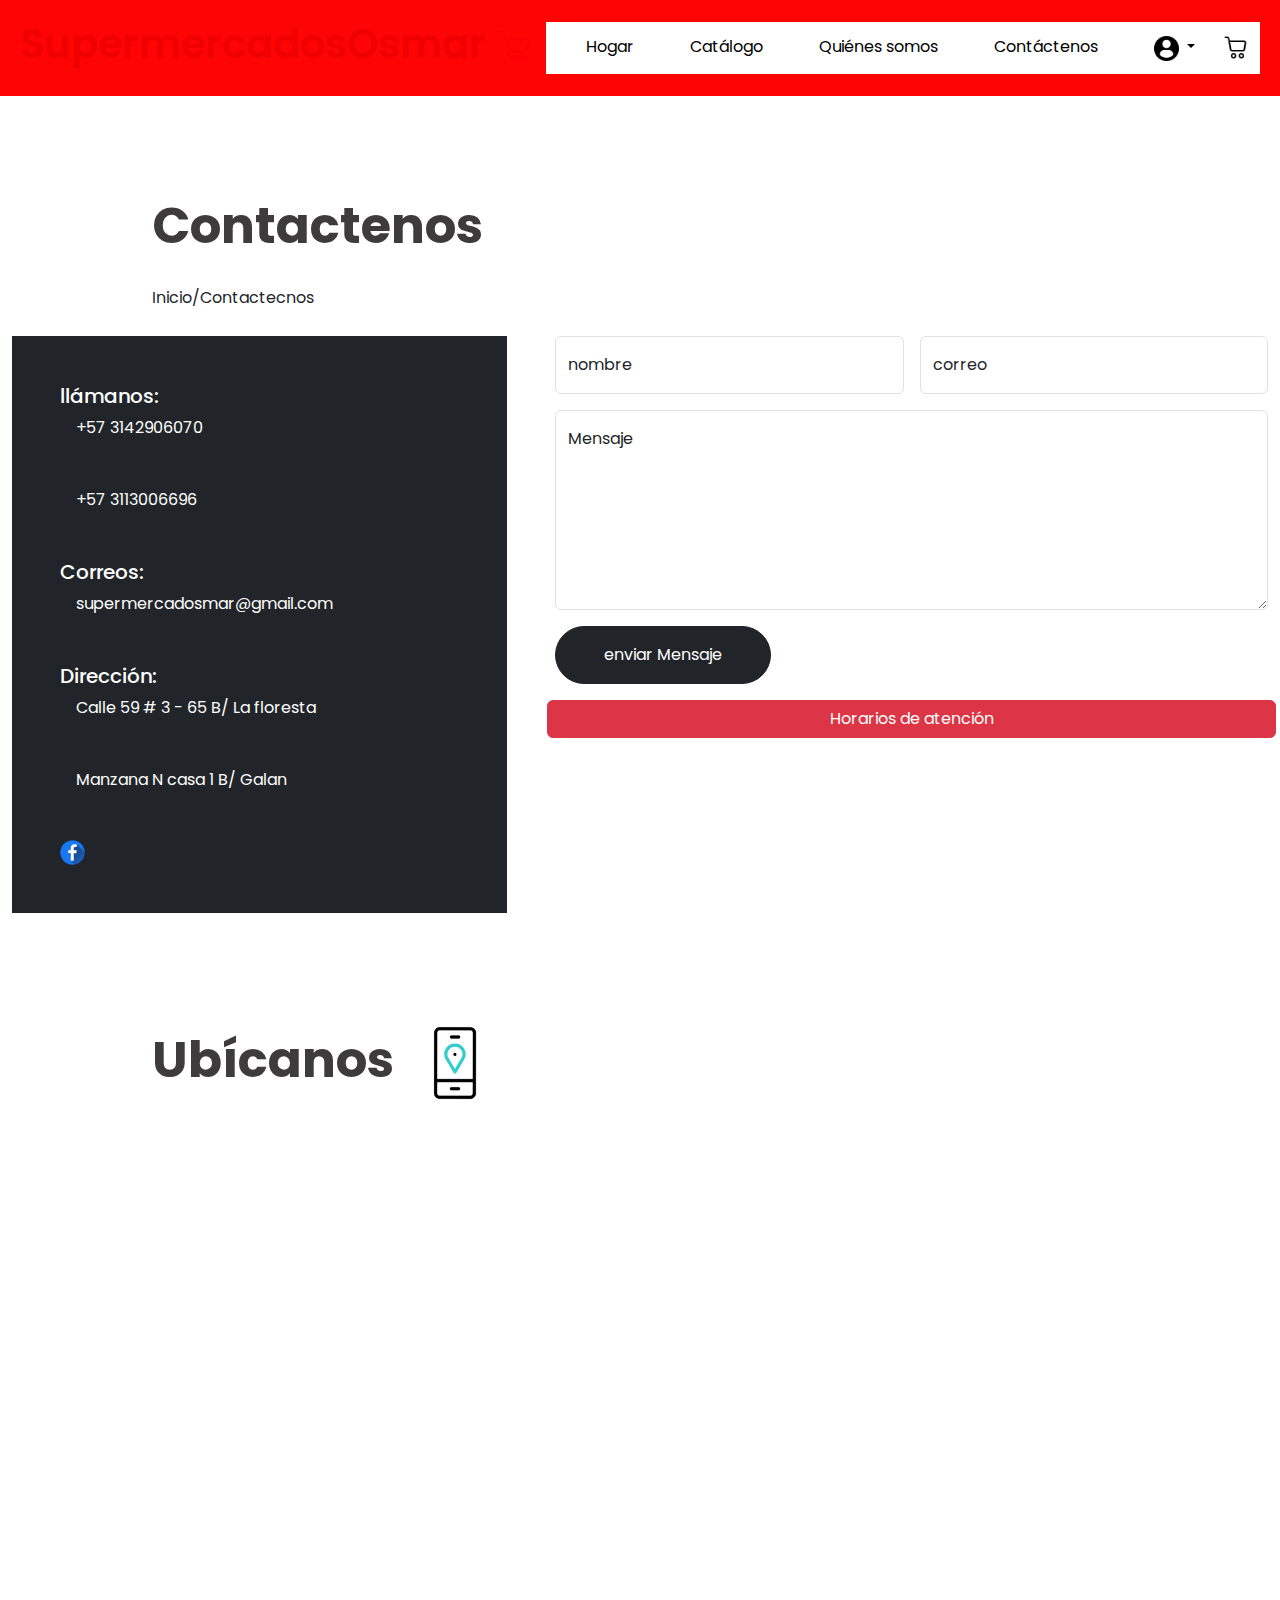
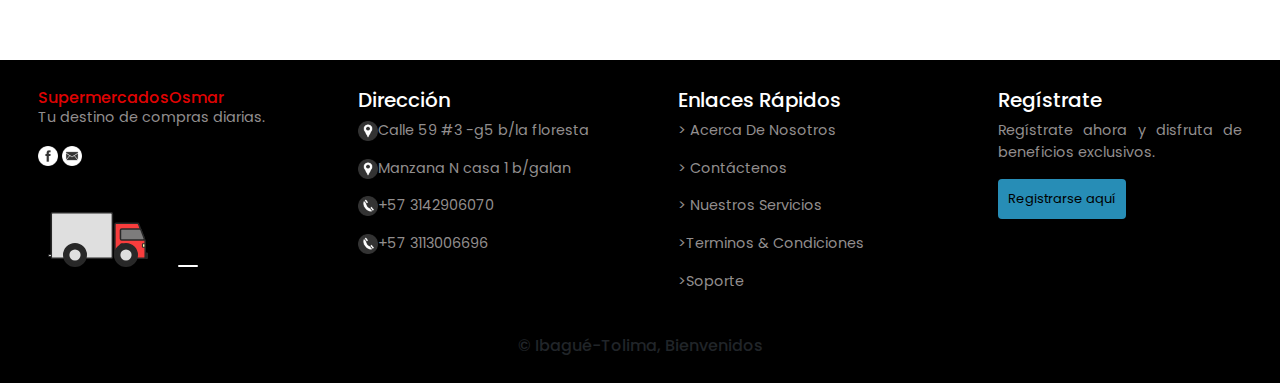
<file: contactanos.html>
<!DOCTYPE html>
<html lang="en">
<head>
    <meta charset="UTF-8">
    <meta name="viewport" content="width=device-width, initial-scale=1.0">
    <title>Supermercados Osmar</title>
    <link href="https://cdn.jsdelivr.net/npm/bootstrap@5.3.3/dist/css/bootstrap.min.css" rel="stylesheet" integrity="sha384-QWTKZyjpPEjISv5WaRU9OFeRpok6YctnYmDr5pNlyT2bRjXh0JMhjY6hW+ALEwIH" crossorigin="anonymous">
    <link rel="stylesheet" type="text/css" href="stilos.css">
    <link rel="preconnect" href="https://fonts.googleapis.com">
    <link rel="preconnect" href="https://fonts.gstatic.com" crossorigin>
    <link href="https://fonts.googleapis.com/css2?family=Poppins:ital,wght@0,100;0,200;0,300;0,400;0,500;0,600;0,700;0,800;0,900;1,100;1,200;1,300;1,400;1,500;1,600;1,700;1,800;1,900&display=swap" rel="stylesheet">
</head>
<body>
  <header>
    <div class="titulo">
      <h1>SupermercadosOsmar
          <img src="img/carrito-de-compras (1).png" alt="Icono" style="vertical-align: middle; width: 35px; height: 35px;">
      </h1>
      <div class="menu">
          <nav class="navbar navbar-expand-lg bg-body">
              <div class="container-fluid">
                  <button class="navbar-toggler" type="button" data-bs-toggle="collapse" data-bs-target="#navbarNavDropdown" aria-controls="navbarNavDropdown" aria-expanded="false" aria-label="Toggle navigation">
                      <span class="navbar-toggler-icon"></span>
                  </button>
                  <div class="collapse navbar-collapse justify-content-end" id="navbarNavDropdown">
                      <ul class="navbar-nav">
                          <li class="nav-item">
                              <a class="nav-link active" aria-current="page" href="index.html">Hogar</a>
                          </li>
                          <li class="nav-item">
                              <a class="nav-link" href="catalogo.html">Catálogo</a>
                          </li>
                          <li class="nav-item">
                              <a class="nav-link" href="sobreNosotros.html">Quiénes somos</a>
                          </li>
                          <li class="nav-item">
                              <a class="nav-link" href="contactanos.html">Contáctenos</a>
                          </li>
                          <li class="nav-item dropdown">
                              <a class="nav-link dropdown-toggle" href="#" role="button" data-bs-toggle="dropdown" aria-expanded="false">
                                  <img src="img/perfil8.png" alt="" class="usuario" style="vertical-align: middle; width: 25px; height: 25px;">
                              </a>
                              <ul class="dropdown-menu">
                                  <li><a class="dropdown-item" href="login/login.php">Iniciar sesión</a></li>
                                  <li><a class="dropdown-item" href="index.html">Salir</a></li>
                              </ul>
                          </li>
                      </ul>
                      <img src="img/carro-de-la-compra.png" alt="Icono de Carrito" class="cart-icon" style="vertical-align: middle; width: 25px; height: 25px;">
                  </div>
              </div>
          </nav>
      </div>
  </div>
  

 </header>

    <!-- informacion del header -->
    <div class="container-fluid page-header wow fadeIn" data-wow-delay="0.1s">
        <div class="container">
            <h1 class="display-3 mb-3 animated slideInDown">Contactenos</h1>
            <p>Inicio/Contactecnos</p>
            <nav aria-label="breadcrumb animated slideInDown">
                
            </nav>
        </div>
    </div>

    <!-- informacion de contacto  -->
    <div class="container-xxl py-6">
        <div class="container-secondary">
            <div class="row g-5 justify-content-center">
                <div class="col-lg-5 col-md-12 wow fadeInUp" data-wow-delay="0.1s">
                  
                  <div class="bg-dark text-white d-flex flex-column justify-content-center h-100 p-5">

                        <h5 class="text-white">llámanos:</h5>
                        <p class="mb-5"><i class="fa fa-phone-alt me-3"></i>+57 3142906070</p>
                        <p class="mb-5"><i class="fa fa-phone-alt me-3"></i>+57 3113006696</p>
                        <h5 class="text-white">Correos:</h5>
                        <p class="mb-5"><i class="fa fa-envelope me-3"></i>supermercadosmar@gmail.com</p>
                        <h5 class="text-white">Dirección:</h5>
                        <p class="mb-5"><i class="fa fa-map-marker-alt me-3"></i>Calle 59 # 3 - 65 B/ La floresta</p>
                        <p class="mb-5"><i class="fa fa-map-marker-alt me-3"></i>Manzana N casa 1 B/ Galan</p>
                        <!-- Enlace de Facebook -->
                        <a href="https://web.facebook.com/supermercados.osmar.1" target="_blank">
                            <div class="img">
                                <img src="img/facebook (1).png" alt="Icono de Facebook" style="vertical-align: middle; width: 25px; height: 25px;">
                            </div>
                        </a>
                       
                          
                    </div>
                </div>
                <!-- Formulario de comentarios de clientes -->
                <div class="col-lg-7 col-md-12 wow fadeInUp" data-wow-delay="0.5s">
                    <form>
                        <div class="row g-3">
                            <div class="col-md-6">
                                <div class="form-floating">
                                    <input type="text" class="form-control" id="name" placeholder="nombre">
                                    <label for="name">nombre</label>
                                </div>
                            </div>
                            <div class="col-md-6">
                                <div class="form-floating">
                                    <input type="email" class="form-control" id="email" placeholder="correo">
                                    <label for="email">correo</label>
                                </div>
                            </div>
                            <div class="col-12">
                                <div class="form-floating">
                                    <textarea class="form-control" placeholder="Leave a message here" id="message" style="height: 200px"></textarea>
                                    <label for="message">Mensaje</label>
                                </div>
                            </div>
                            <div class="col-12">
                                <button class="btn btn-dark rounded-pill py-3 px-5" type="submit">enviar Mensaje</button>
                            </div>
                            <button class="btn btn-danger" type="button" data-bs-toggle="offcanvas" data-bs-target="#offcanvasWithBothOptions" aria-controls="offcanvasWithBothOptions"> Horarios de atención</button>

<div class="offcanvas offcanvas-start" data-bs-scroll="true" tabindex="-1" id="offcanvasWithBothOptions" aria-labelledby="offcanvasWithBothOptionsLabel">
  <div class="offcanvas-header">
    <h5 class="offcanvas-title" id="offcanvasWithBothOptionsLabel">Horarios de atención</h5>
    <button type="button" class="btn btn" data-bs-dismiss="offcanvas" aria-label="Close"></button>




  </div>
  <div class="offcanvas-body">
    <p>Try scrolling the rest of the page to see this option in action.</p>
  </div>
</div>
                            
                        </div>

                    </form>
                </div>
            </div>
        </div>
        
    </div>
    <div class="container">
      <h1>Ubícanos    <img src="img/telefono-inteligente.gif" alt="Descripción del GIF" width="100" height="100"></h1>
   
    </div>

 
 
<br>
    <div class="container-xxl px-0 wow fadeIn" data-wow-delay="0.1s" style="margin-bottom: -6px;">
        <div class="row">
            <div class="col-xl-6 col-lg-6 col-md-6 wow fadeInUp" data-wow-delay="0.1s" style="margin-bottom: -6px;">
                <iframe src="https://www.google.com/maps/embed?pb=!1m18!1m12!1m3!1d3977.8760698323217!2d-75.20256749999997!3d4.43417210000001!2m3!1f0!2f0!3f0!3m2!1i1024!2i768!4f13.1!3m3!1m2!1s0x8e38c4e0353161d3%3A0xa4f6438cb89a1a22!2sCl.%2059%20%233-65%2C%20La%20floresta%2C%20Ibagu%C3%A9%2C%20Tolima!5e0!3m2!1ses!2sco!4v1713295156937!5m2!1ses!2sco" 
                    width="600" height="450" style="border:0;" allowfullscreen="" loading="lazy" referrerpolicy="no-referrer-when-downgrade"></iframe>
            </div>
            <div class="col-xl-6 col-lg-6 col-md-6 wow fadeInUp" data-wow-delay="0.1s" style="margin-bottom: -6px;">
                <iframe src="https://www.google.com/maps/embed?pb=!1m18!1m12!1m3!1d31823.111455809896!2d-75.27688178916016!3d4.431782400000019!2m3!1f0!2f0!3f0!3m2!1i1024!2i768!4f13.1!3m3!1m2!1s0x8e38c4a2135a0127%3A0xf814ccc5173e689b!2sCra%208%20Sur%20%2320a-2%2C%20Ibagu%C3%A9%2C%20Tolima!5e0!3m2!1ses!2sco!4v1713295511646!5m2!1ses!2sco" width="600" height="450" style="border:0;" allowfullscreen="" loading="lazy" referrerpolicy="no-referrer-when-downgrade"></iframe>
            </div>
        </div>
    </div>

  
    <footer>
        <div class="footer1">
            <div class="contenedor-footer">
                <div class="letra">
                    <h6>SupermercadosOsmar</h6>
                    <p>Tu destino de compras diarias.</p>
                    <img src="img/social.png" width="30px" height="30px" herf="">
                    <img src="img/sobre.png" width="30px" height="30px" herf="">
                    
<div class="loader">
<div class="truckWrapper">
  <div class="truckBody">
    <svg
      xmlns="http://www.w3.org/2000/svg"
      fill="none"
      viewBox="0 0 198 93"
      class="trucksvg"
    >
      <path
        stroke-width="3"
        stroke="#282828"
        fill="#F83D3D"
        d="M135 22.5H177.264C178.295 22.5 179.22 23.133 179.594 24.0939L192.33 56.8443C192.442 57.1332 192.5 57.4404 192.5 57.7504V89C192.5 90.3807 191.381 91.5 190 91.5H135C133.619 91.5 132.5 90.3807 132.5 89V25C132.5 23.6193 133.619 22.5 135 22.5Z"
      ></path>
      <path
        stroke-width="3"
        stroke="#282828"
        fill="#7D7C7C"
        d="M146 33.5H181.741C182.779 33.5 183.709 34.1415 184.078 35.112L190.538 52.112C191.16 53.748 189.951 55.5 188.201 55.5H146C144.619 55.5 143.5 54.3807 143.5 53V36C143.5 34.6193 144.619 33.5 146 33.5Z"
      ></path>
      <path
        stroke-width="2"
        stroke="#282828"
        fill="#282828"
        d="M150 65C150 65.39 149.763 65.8656 149.127 66.2893C148.499 66.7083 147.573 67 146.5 67C145.427 67 144.501 66.7083 143.873 66.2893C143.237 65.8656 143 65.39 143 65C143 64.61 143.237 64.1344 143.873 63.7107C144.501 63.2917 145.427 63 146.5 63C147.573 63 148.499 63.2917 149.127 63.7107C149.763 64.1344 150 64.61 150 65Z"
      ></path>
      <rect
        stroke-width="2"
        stroke="#282828"
        fill="#FFFCAB"
        rx="1"
        height="7"
        width="5"
        y="63"
        x="187"
      ></rect>
      <rect
        stroke-width="2"
        stroke="#282828"
        fill="#282828"
        rx="1"
        height="11"
        width="4"
        y="81"
        x="193"
      ></rect>
      <rect
        stroke-width="3"
        stroke="#282828"
        fill="#DFDFDF"
        rx="2.5"
        height="90"
        width="121"
        y="1.5"
        x="6.5"
      ></rect>
      <rect
        stroke-width="2"
        stroke="#282828"
        fill="#DFDFDF"
        rx="2"
        height="4"
        width="6"
        y="84"
        x="1"
      ></rect>
    </svg>
  </div>
  <div class="truckTires">
    <svg
      xmlns="http://www.w3.org/2000/svg"
      fill="none"
      viewBox="0 0 30 30"
      class="tiresvg"
    >
      <circle
        stroke-width="3"
        stroke="#282828"
        fill="#282828"
        r="13.5"
        cy="15"
        cx="15"
      ></circle>
      <circle fill="#DFDFDF" r="7" cy="15" cx="15"></circle>
    </svg>
    <svg
      xmlns="http://www.w3.org/2000/svg"
      fill="none"
      viewBox="0 0 30 30"
      class="tiresvg"
    >
      <circle
        stroke-width="3"
        stroke="#282828"
        fill="#282828"
        r="13.5"
        cy="15"
        cx="15"
      ></circle>
      <circle fill="#DFDFDF" r="7" cy="15" cx="15"></circle>
    </svg>
  </div>
  <div class="road"></div>

  <svg
    xml:space="preserve"
    viewBox="0 0 453.459 453.459"
    xmlns:xlink="http://www.w3.org/1999/xlink"
    xmlns="http://www.w3.org/2000/svg"
    id="Capa_1"
    version="1.1"
    fill="#000000"
    class="lampPost"
  >
    <path
      d="M252.882,0c-37.781,0-68.686,29.953-70.245,67.358h-6.917v8.954c-26.109,2.163-45.463,10.011-45.463,19.366h9.993
c-1.65,5.146-2.507,10.54-2.507,16.017c0,28.956,23.558,52.514,52.514,52.514c28.956,0,52.514-23.558,52.514-52.514
c0-5.478-0.856-10.872-2.506-16.017h9.992c0-9.354-19.352-17.204-45.463-19.366v-8.954h-6.149C200.189,38.779,223.924,16,252.882,16
c29.952,0,54.32,24.368,54.32,54.32c0,28.774-11.078,37.009-25.105,47.437c-17.444,12.968-37.216,27.667-37.216,78.884v113.914
h-0.797c-5.068,0-9.174,4.108-9.174,9.177c0,2.844,1.293,5.383,3.321,7.066c-3.432,27.933-26.851,95.744-8.226,115.459v11.202h45.75
v-11.202c18.625-19.715-4.794-87.527-8.227-115.459c2.029-1.683,3.322-4.223,3.322-7.066c0-5.068-4.107-9.177-9.176-9.177h-0.795
V196.641c0-43.174,14.942-54.283,30.762-66.043c14.793-10.997,31.559-23.461,31.559-60.277C323.202,31.545,291.656,0,252.882,0z
M232.77,111.694c0,23.442-19.071,42.514-42.514,42.514c-23.442,0-42.514-19.072-42.514-42.514c0-5.531,1.078-10.957,3.141-16.017
h78.747C231.693,100.736,232.77,106.162,232.77,111.694z"
    ></path>
  </svg>
</div>
</div>

                </div>
                <div class="letra">
                    <h5>Dirección</h5>
                    <p><img src="img/marcador-de-alfiler.png" alt="" width="23px" height="23px">Calle 59 #3 -g5 b/la floresta</p>
                    <p><img src="img/marcador-de-alfiler.png" alt="" width="23px" height="23px">Manzana N casa 1 b/galan</p>
                    <p><img src="img/social (3).png" alt="" width="23px" height="23px">+57 3142906070</p>
                    <p><img src="img/social (3).png" alt="" width="23px" height="23px">+57 3113006696</p>
                   
                </div>
                <div class="letra">
                    <h5>Enlaces Rápidos</h5>
                    <p>> Acerca De Nosotros</p>
                    <p>> Contáctenos</p>
                    <p>> Nuestros Servicios</p>
                    <p>>Terminos & Condiciones</p>
                    <p>>Soporte</p>
                </div>
                <div class="letra">
                    <h5>Regístrate</h5>
                    <p>Regístrate ahora y disfruta de beneficios exclusivos.</p>
                    <button>Registrarse aquí</button>
                </div>
                
            </div>
        </div>
        <h6 class="titulo-final">&copy; Ibagué-Tolima, Bienvenidos</h6>
    </footer>



    <button id="scrollToTopBtn" title="Subir hacia arriba"><img src="img/flecha-arriba.png" alt="23px" height="23px" width=""></button>
     <script src="scripts.js"></script>
   
    <script src="https://cdn.jsdelivr.net/npm/bootstrap@5.3.3/dist/js/bootstrap.bundle.min.js" integrity="sha384-YvpcrYf0tY3lHB60NNkmXc5s9fDVZLESaAA55NDzOxhy9GkcIdslK1eN7N6jIeHz" crossorigin="anonymous"></script>
</body>
</html>
</file>
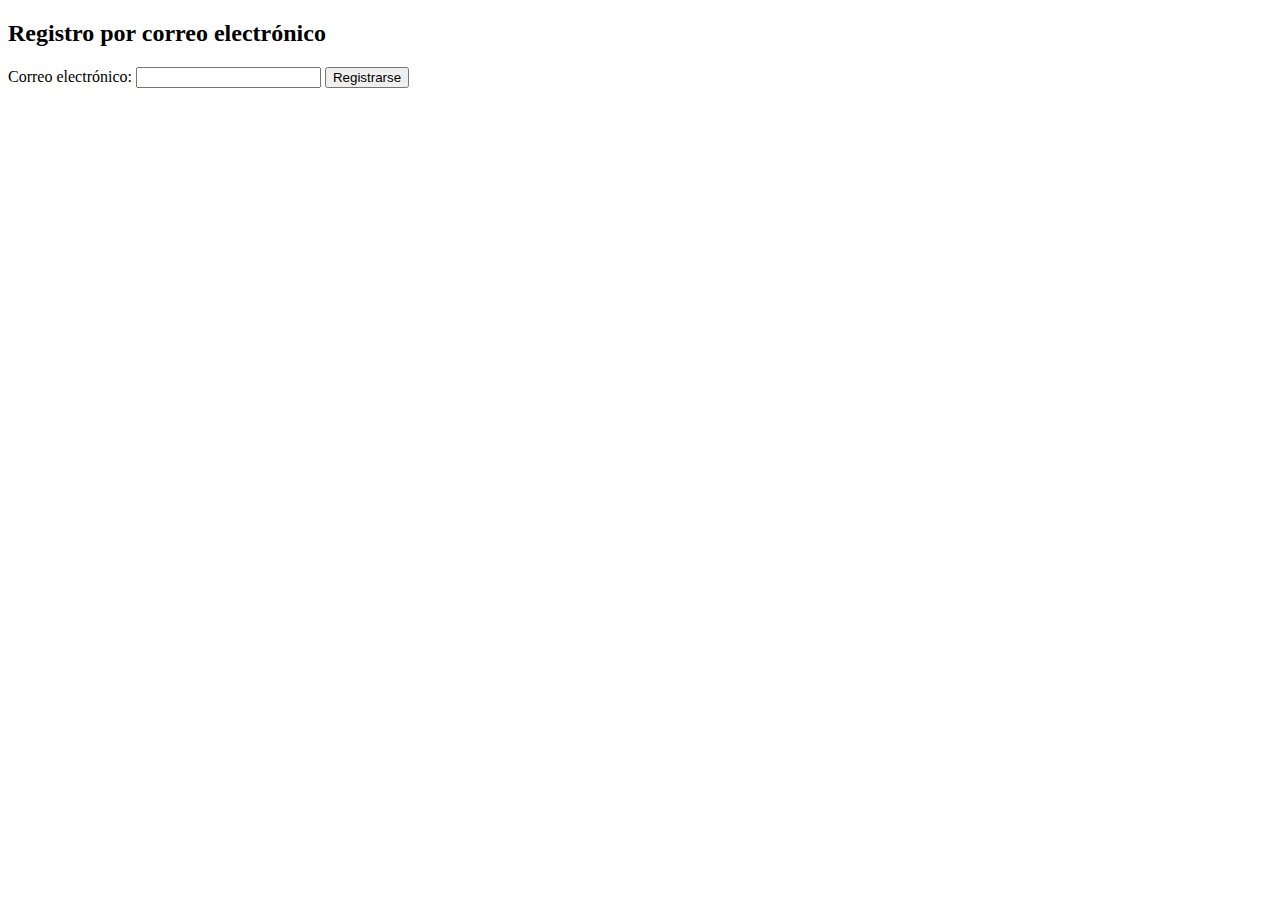
<file: login/correo.html>
<!DOCTYPE html>
<html lang="es">
<head>
<meta charset="UTF-8">
<meta name="viewport" content="width=device-width, initial-scale=1.0">
<title>Registro por correo electrónico</title>
<style>
    /* Estilos CSS para el formulario */
</style>
</head>
<body>

<h2>Registro por correo electrónico</h2>

<form id="registroForm">
  <label for="email">Correo electrónico:</label>
  <input type="email" id="email" name="email" required>
  <button type="submit">Registrarse</button>
</form>

<script>
document.getElementById("registroForm").addEventListener("submit", function(event) {
  event.preventDefault(); // Evitar que el formulario se envíe automáticamente
  
  var email = document.getElementById("email").value;
  
  if (validarEmail(email)) {
    // Aquí puedes realizar cualquier acción adicional, como enviar el correo electrónico al servidor
    alert("Registro exitoso para " + email);
    // Limpia el formulario después del registro exitoso
    document.getElementById("registroForm").reset();
  } else {
    alert("Por favor, introduce un correo electrónico válido.");
  }
});

function validarEmail(email) {
  // Expresión regular para validar el formato del correo electrónico
  var regex = /^[^\s@]+@[^\s@]+\.[^\s@]+$/;
  return regex.test(email);
}
</script>

</body>
</html>
</file>
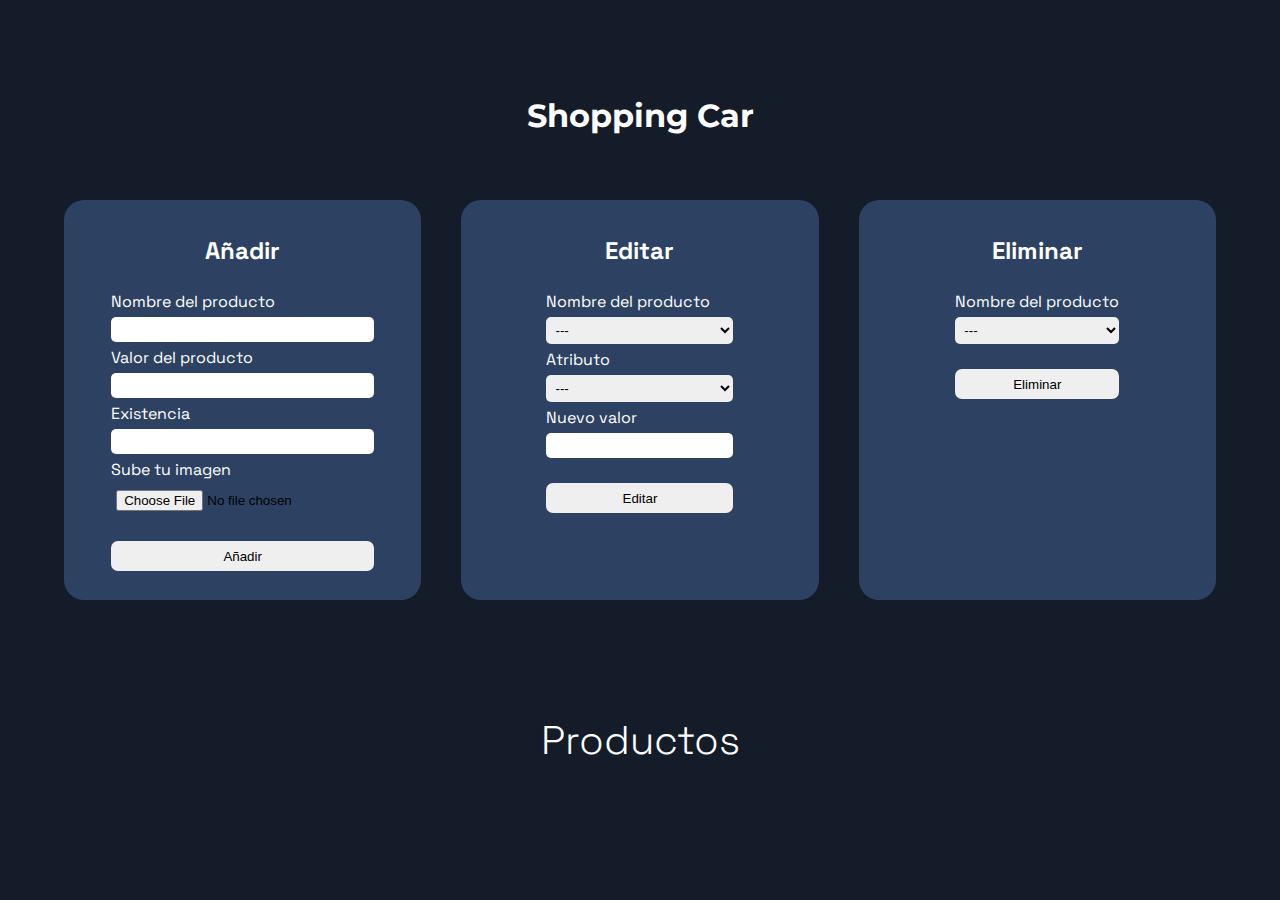
<file: Administrador/html/supermercado/productos1/admin.html>
<!DOCTYPE html>
<html lang="en">

<head>
    <meta charset="UTF-8">
    <meta http-equiv="X-UA-Compatible" content="IE=edge">
    <meta name="viewport" content="width=device-width, initial-scale=1.0">
    <title>Carrito</title>

    <link rel="stylesheet" href="style.css">

    <link rel="preconnect" href="https://fonts.googleapis.com">
    <link rel="preconnect" href="https://fonts.googleapis.com">
    <link rel="preconnect" href="https://fonts.gstatic.com" crossorigin>
    <link href="https://fonts.googleapis.com/css2?family=Space+Grotesk:wght@400;500;600;700&display=swap"
        rel="stylesheet">
    <link rel="preconnect" href="https://fonts.googleapis.com">
    <link rel="preconnect" href="https://fonts.gstatic.com" crossorigin>
    <link href="https://fonts.googleapis.com/css2?family=Montserrat:wght@300;400;500;600;700&display=swap"
        rel="stylesheet">
</head>

<body>
    <header id="header">
        <h1>Shopping Car</h1>
    </header>

    <main>
        <div class="contenedor">
            <!-- Añadir -->
            <div class="añadir">
                <h2>Añadir</h2>
                <form>
                    <label>Nombre del producto</label>
                    <input type="text" id="productoAñadir" name="nombreDelProducto">

                    <label>Valor del producto</label>
                    <input type="number" id="valorAñadir">

                    <label>Existencia</label>
                    <input type="number" id="existenciaAñadir">

                    <label>Sube tu imagen </label>
                    <input type="file" id="imagenArchivo" accept="image/*">


                    <input class="button" type="button" id="botonAñadir" value="Añadir">
                </form>
            </div>
            <!-- Editar -->
            <div class="editar">
                <h2>Editar</h2>
                <form>
                    <label>Nombre del producto</label>
                    <select id="productoEditar">
                        <option value="">---</option>
                    </select>

                    <label>Atributo</label>
                    <select id="atributoEditar">
                        <option value="">---</option>
                    </select>

                    <label>Nuevo valor</label>
                    <input type="text" id="nuevoAtributo">

                    <input class="button" type="button" id="botonEditar" value="Editar">
                </form>
            </div>

            <!-- Eliminar -->
            <div class="eliminar">
                <h2>Eliminar</h2>

                <form>
                    <label>Nombre del producto</label>
                    <select id="productoEliminar">
                        <option value="">---</option>
                    </select>
                    <input class="button" type="button" id="botonEliminar" value="Eliminar">
                </form>
            </div>
        </div>

        <!-- Mostrar el mensaje -->
        <div class="contenedorMensaje">
            <div id="mensaje"></div>
        </div>                                  <!-- Este es el espacio donde mostrara el contenedor de productos-->

        <!-- Productos -->
        <div class="contenedorProductos">
            <h2>Productos</h2>
            <div class="mostrarProductos" id="mostrarProductos">
                
            </div>
        </div>
        </div>
    </main>

    <script src="admin.js"></script>
</body>

</html>
</file>
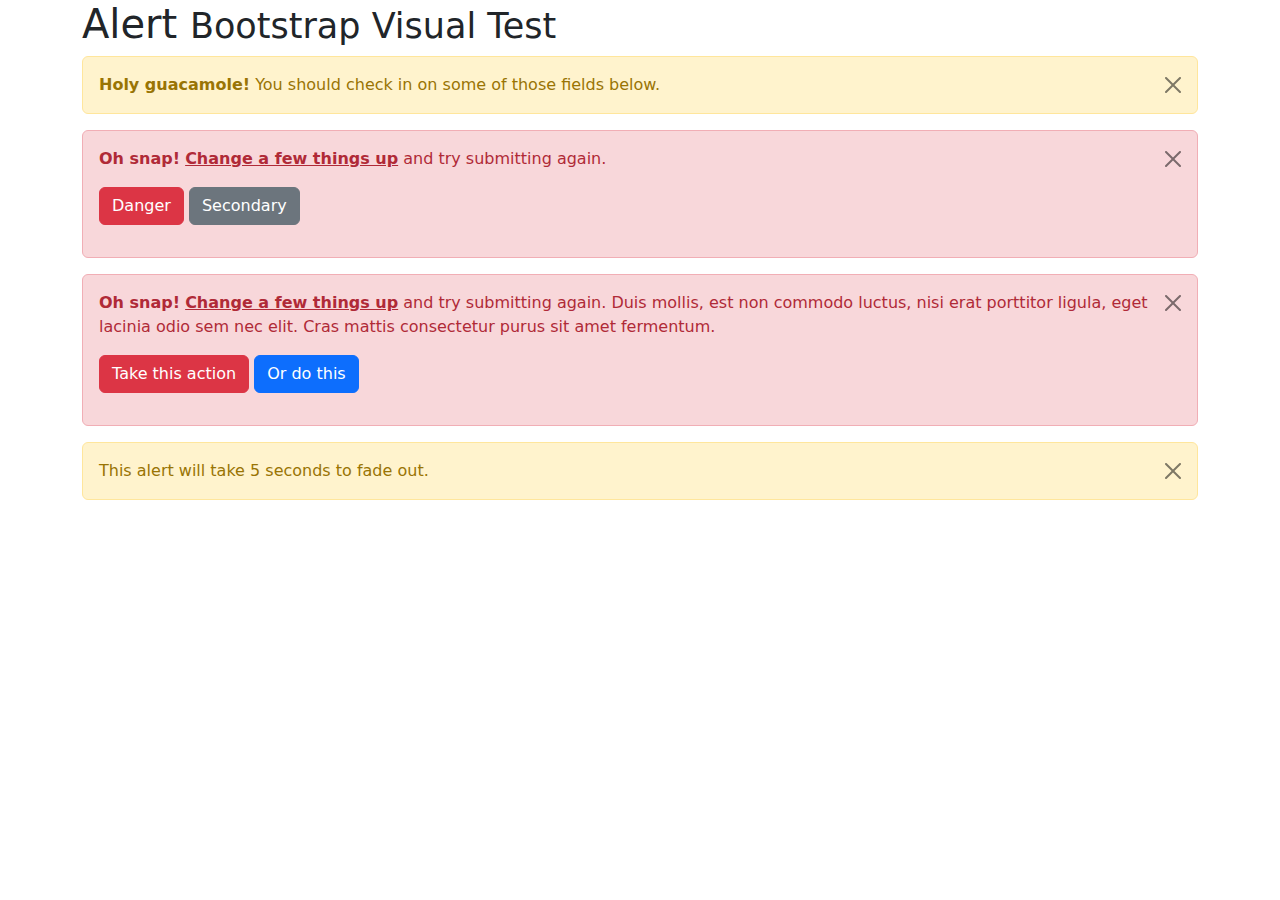
<file: Administrador/assets/libs/bootstrap/js/tests/visual/alert.html>
<!doctype html>
<html lang="en">
  <head>
    <meta charset="utf-8">
    <meta name="viewport" content="width=device-width, initial-scale=1">
    <link href="../../../dist/css/bootstrap.min.css" rel="stylesheet">
    <title>Alert</title>
  </head>
  <body>
    <div class="container">
      <h1>Alert <small>Bootstrap Visual Test</small></h1>

      <div class="alert alert-warning alert-dismissible fade show" role="alert">
        <button type="button" class="btn-close" data-bs-dismiss="alert" aria-label="Close"></button>
        <strong>Holy guacamole!</strong> You should check in on some of those fields below.
      </div>

      <div class="alert alert-danger alert-dismissible fade show" role="alert">
        <button type="button" class="btn-close" data-bs-dismiss="alert" aria-label="Close"></button>
        <p>
          <strong>Oh snap!</strong> <a href="#" class="alert-link">Change a few things up</a> and try submitting again.
        </p>
        <p>
          <button type="button" class="btn btn-danger">Danger</button>
          <button type="button" class="btn btn-secondary">Secondary</button>
        </p>
      </div>

      <div class="alert alert-danger alert-dismissible fade show" role="alert">
        <button type="button" class="btn-close" data-bs-dismiss="alert" aria-label="Close"></button>
        <p>
          <strong>Oh snap!</strong> <a href="#" class="alert-link">Change a few things up</a> and try submitting again. Duis mollis, est non commodo luctus, nisi erat porttitor ligula, eget lacinia odio sem nec elit. Cras mattis consectetur purus sit amet fermentum.
        </p>
        <p>
          <button type="button" class="btn btn-danger">Take this action</button>
          <button type="button" class="btn btn-primary">Or do this</button>
        </p>
      </div>

      <div class="alert alert-warning alert-dismissible fade show" role="alert" style="transition-duration: 5s;">
        <button type="button" class="btn-close" data-bs-dismiss="alert" aria-label="Close"></button>
        This alert will take 5 seconds to fade out.
      </div>
    </div>

    <script src="../../../dist/js/bootstrap.bundle.js"></script>
  </body>
</html>
</file>
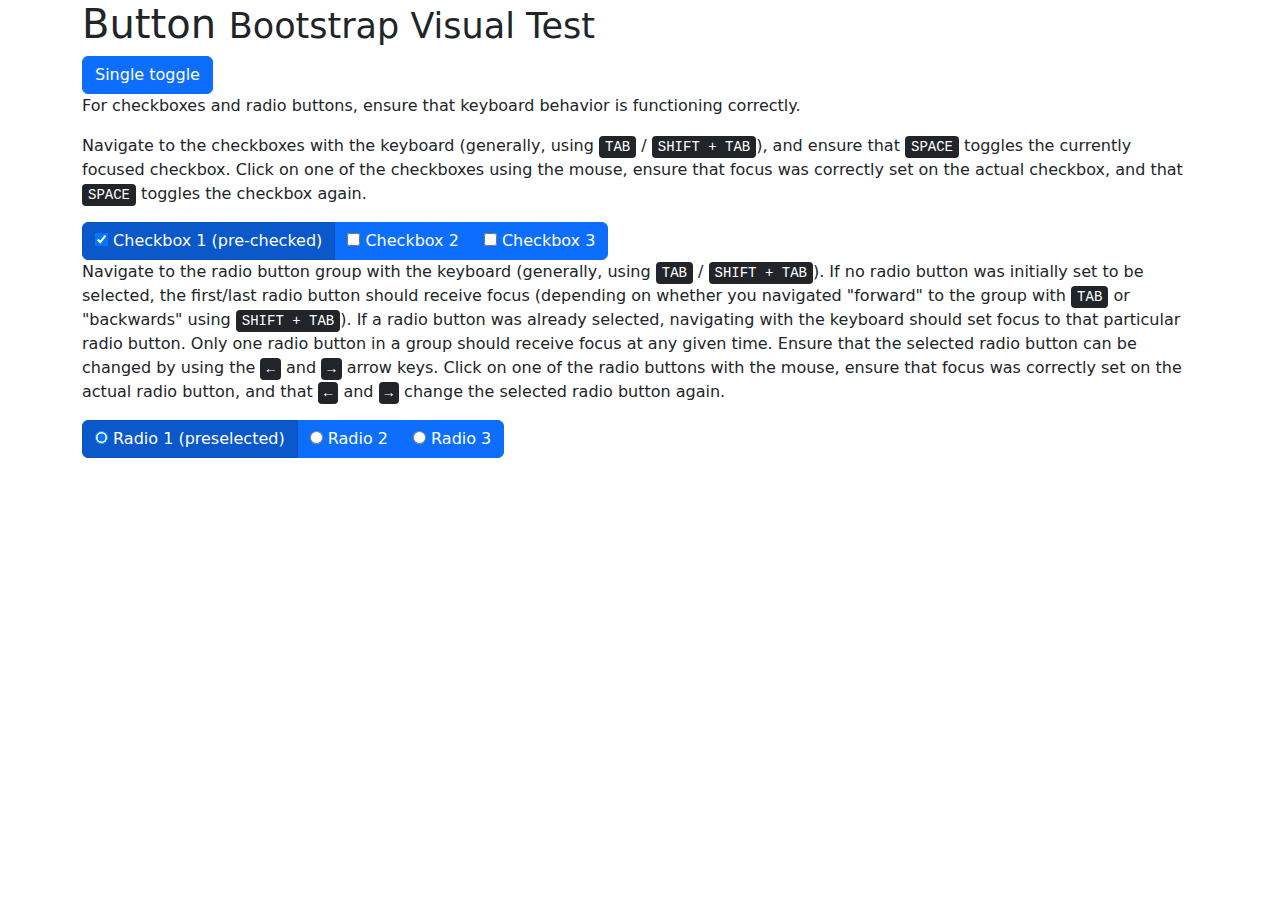
<file: Administrador/assets/libs/bootstrap/js/tests/visual/button.html>
<!doctype html>
<html lang="en">
  <head>
    <meta charset="utf-8">
    <meta name="viewport" content="width=device-width, initial-scale=1">
    <link href="../../../dist/css/bootstrap.min.css" rel="stylesheet">
    <title>Button</title>
  </head>
  <body>
    <div class="container">
      <h1>Button <small>Bootstrap Visual Test</small></h1>

      <button type="button" class="btn btn-primary" data-bs-toggle="button" aria-pressed="false" autocomplete="off">
        Single toggle
      </button>

      <p>For checkboxes and radio buttons, ensure that keyboard behavior is functioning correctly.</p>
      <p>Navigate to the checkboxes with the keyboard (generally, using <kbd>TAB</kbd> / <kbd>SHIFT + TAB</kbd>), and ensure that <kbd>SPACE</kbd> toggles the currently focused checkbox. Click on one of the checkboxes using the mouse, ensure that focus was correctly set on the actual checkbox, and that <kbd>SPACE</kbd> toggles the checkbox again.</p>

      <div class="btn-group" data-bs-toggle="buttons">
        <label class="btn btn-primary active">
          <input type="checkbox" checked autocomplete="off"> Checkbox 1 (pre-checked)
        </label>
        <label class="btn btn-primary">
          <input type="checkbox" autocomplete="off"> Checkbox 2
        </label>
        <label class="btn btn-primary">
          <input type="checkbox" autocomplete="off"> Checkbox 3
        </label>
      </div>

      <p>Navigate to the radio button group with the keyboard (generally, using <kbd>TAB</kbd> / <kbd>SHIFT + TAB</kbd>). If no radio button was initially set to be selected, the first/last radio button should receive focus (depending on whether you navigated "forward" to the group with <kbd>TAB</kbd> or "backwards" using <kbd>SHIFT + TAB</kbd>). If a radio button was already selected, navigating with the keyboard should set focus to that particular radio button. Only one radio button in a group should receive focus at any given time.  Ensure that the selected radio button can be changed by using the <kbd>←</kbd> and <kbd>→</kbd> arrow keys. Click on one of the radio buttons with the mouse,  ensure that focus was correctly set on the actual radio button, and that <kbd>←</kbd> and <kbd>→</kbd> change the selected radio button again.</p>

      <div class="btn-group" data-bs-toggle="buttons">
        <label class="btn btn-primary active">
          <input type="radio" name="options" id="option1" autocomplete="off" checked> Radio 1 (preselected)
        </label>
        <label class="btn btn-primary">
          <input type="radio" name="options" id="option2" autocomplete="off"> Radio 2
        </label>
        <label class="btn btn-primary">
          <input type="radio" name="options" id="option3" autocomplete="off"> Radio 3
        </label>
      </div>
    </div>

    <script src="../../../dist/js/bootstrap.bundle.js"></script>
  </body>
</html>
</file>
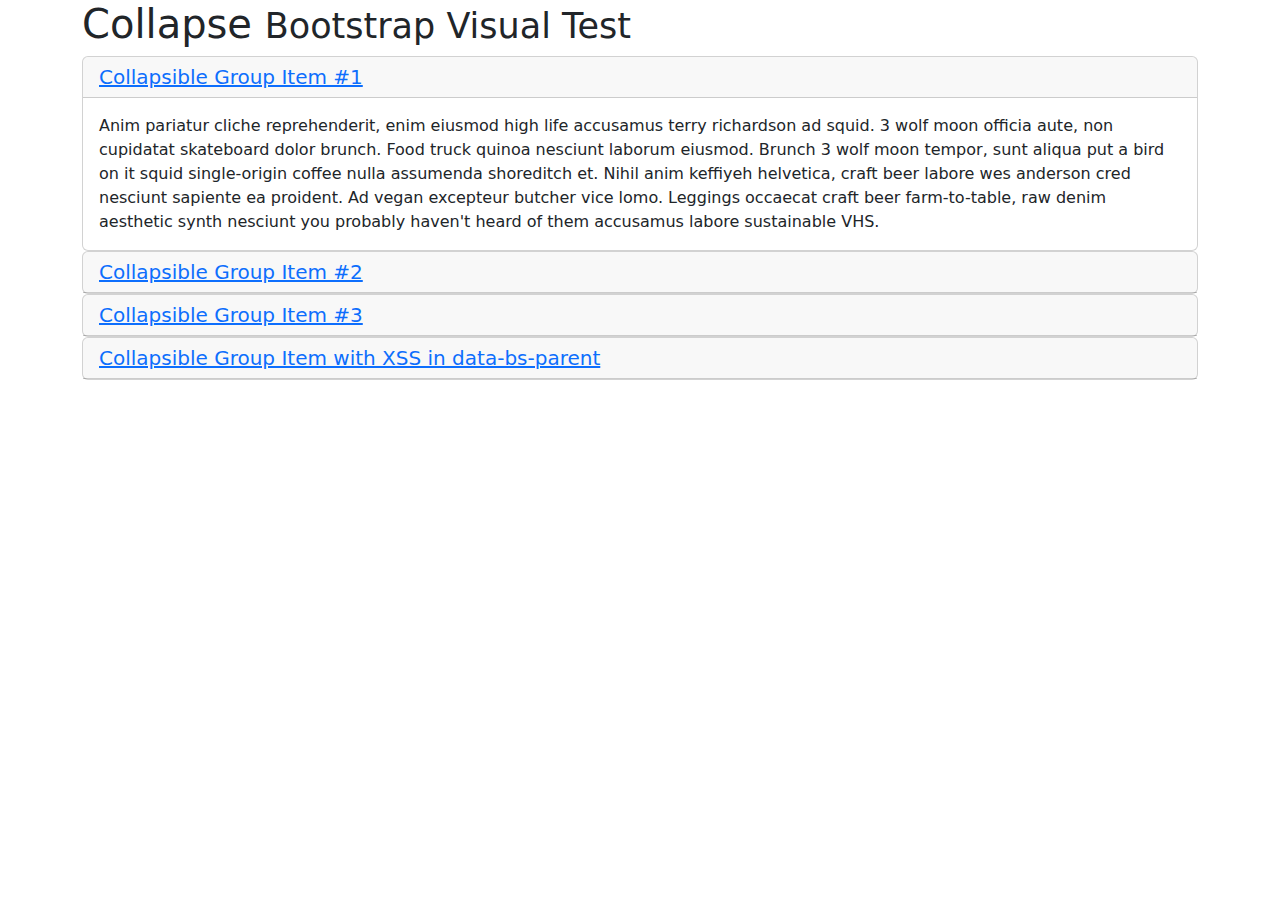
<file: Administrador/assets/libs/bootstrap/js/tests/visual/collapse.html>
<!doctype html>
<html lang="en">
  <head>
    <meta charset="utf-8">
    <meta name="viewport" content="width=device-width, initial-scale=1">
    <link href="../../../dist/css/bootstrap.min.css" rel="stylesheet">
    <title>Collapse</title>
  </head>
  <body>
    <div class="container">
      <h1>Collapse <small>Bootstrap Visual Test</small></h1>

      <div id="accordion" role="tablist">
        <div class="card" role="presentation">
          <div class="card-header" role="tab" id="headingOne">
            <h5 class="mb-0">
              <a data-bs-toggle="collapse" href="#collapseOne" aria-expanded="true" aria-controls="collapseOne">
                Collapsible Group Item #1
              </a>
            </h5>
          </div>

          <div id="collapseOne" class="collapse show" data-bs-parent="#accordion" role="tabpanel" aria-labelledby="headingOne">
            <div class="card-body">
              Anim pariatur cliche reprehenderit, enim eiusmod high life accusamus terry richardson ad squid. 3 wolf moon officia aute, non cupidatat skateboard dolor brunch. Food truck quinoa nesciunt laborum eiusmod. Brunch 3 wolf moon tempor, sunt aliqua put a bird on it squid single-origin coffee nulla assumenda shoreditch et. Nihil anim keffiyeh helvetica, craft beer labore wes anderson cred nesciunt sapiente ea proident. Ad vegan excepteur butcher vice lomo. Leggings occaecat craft beer farm-to-table, raw denim aesthetic synth nesciunt you probably haven't heard of them accusamus labore sustainable VHS.
            </div>
          </div>
        </div>
        <div class="card" role="presentation">
          <div class="card-header" role="tab" id="headingTwo">
            <h5 class="mb-0">
              <a class="collapsed" data-bs-toggle="collapse" href="#collapseTwo" aria-expanded="false" aria-controls="collapseTwo">
                Collapsible Group Item #2
              </a>
            </h5>
          </div>
          <div id="collapseTwo" class="collapse" data-bs-parent="#accordion" role="tabpanel" aria-labelledby="headingTwo">
            <div class="card-body">
              Anim pariatur cliche reprehenderit, enim eiusmod high life accusamus terry richardson ad squid. 3 wolf moon officia aute, non cupidatat skateboard dolor brunch. Food truck quinoa nesciunt laborum eiusmod. Brunch 3 wolf moon tempor, sunt aliqua put a bird on it squid single-origin coffee nulla assumenda shoreditch et. Nihil anim keffiyeh helvetica, craft beer labore wes anderson cred nesciunt sapiente ea proident. Ad vegan excepteur butcher vice lomo. Leggings occaecat craft beer farm-to-table, raw denim aesthetic synth nesciunt you probably haven't heard of them accusamus labore sustainable VHS.
            </div>
          </div>
        </div>
        <div class="card" role="presentation">
          <div class="card-header" role="tab" id="headingThree">
            <h5 class="mb-0">
              <a class="collapsed" data-bs-toggle="collapse" href="#collapseThree" aria-expanded="false" aria-controls="collapseThree">
                Collapsible Group Item #3
              </a>
            </h5>
          </div>
          <div id="collapseThree" class="collapse" data-bs-parent="#accordion" role="tabpanel" aria-labelledby="headingThree">
            <div class="card-body">
              Anim pariatur cliche reprehenderit, enim eiusmod high life accusamus terry richardson ad squid. 3 wolf moon officia aute, non cupidatat skateboard dolor brunch. Food truck quinoa nesciunt laborum eiusmod. Brunch 3 wolf moon tempor, sunt aliqua put a bird on it squid single-origin coffee nulla assumenda shoreditch et. Nihil anim keffiyeh helvetica, craft beer labore wes anderson cred nesciunt sapiente ea proident. Ad vegan excepteur butcher vice lomo. Leggings occaecat craft beer farm-to-table, raw denim aesthetic synth nesciunt you probably haven't heard of them accusamus labore sustainable VHS.
            </div>
          </div>
        </div>
        <div class="card" role="presentation">
          <div class="card-header" role="tab" id="headingFour">
            <h5 class="mb-0">
              <a class="collapsed" data-bs-toggle="collapse" href="#collapseFour" aria-expanded="false" aria-controls="collapseFour">
                Collapsible Group Item with XSS in data-bs-parent
              </a>
            </h5>
          </div>
          <div id="collapseFour" class="collapse" data-bs-parent="<img src=1 onerror=alert(123)>" role="tabpanel" aria-labelledby="headingFour">
            <div class="card-body">
              Anim pariatur cliche reprehenderit, enim eiusmod high life accusamus terry richardson ad squid. 3 wolf moon officia aute, non cupidatat skateboard dolor brunch. Food truck quinoa nesciunt laborum eiusmod. Brunch 3 wolf moon tempor, sunt aliqua put a bird on it squid single-origin coffee nulla assumenda shoreditch et. Nihil anim keffiyeh helvetica, craft beer labore wes anderson cred nesciunt sapiente ea proident. Ad vegan excepteur butcher vice lomo. Leggings occaecat craft beer farm-to-table, raw denim aesthetic synth nesciunt you probably haven't heard of them accusamus labore sustainable VHS.
            </div>
          </div>
        </div>
      </div>
    </div>

    <script src="../../../dist/js/bootstrap.bundle.js"></script>
  </body>
</html>
</file>
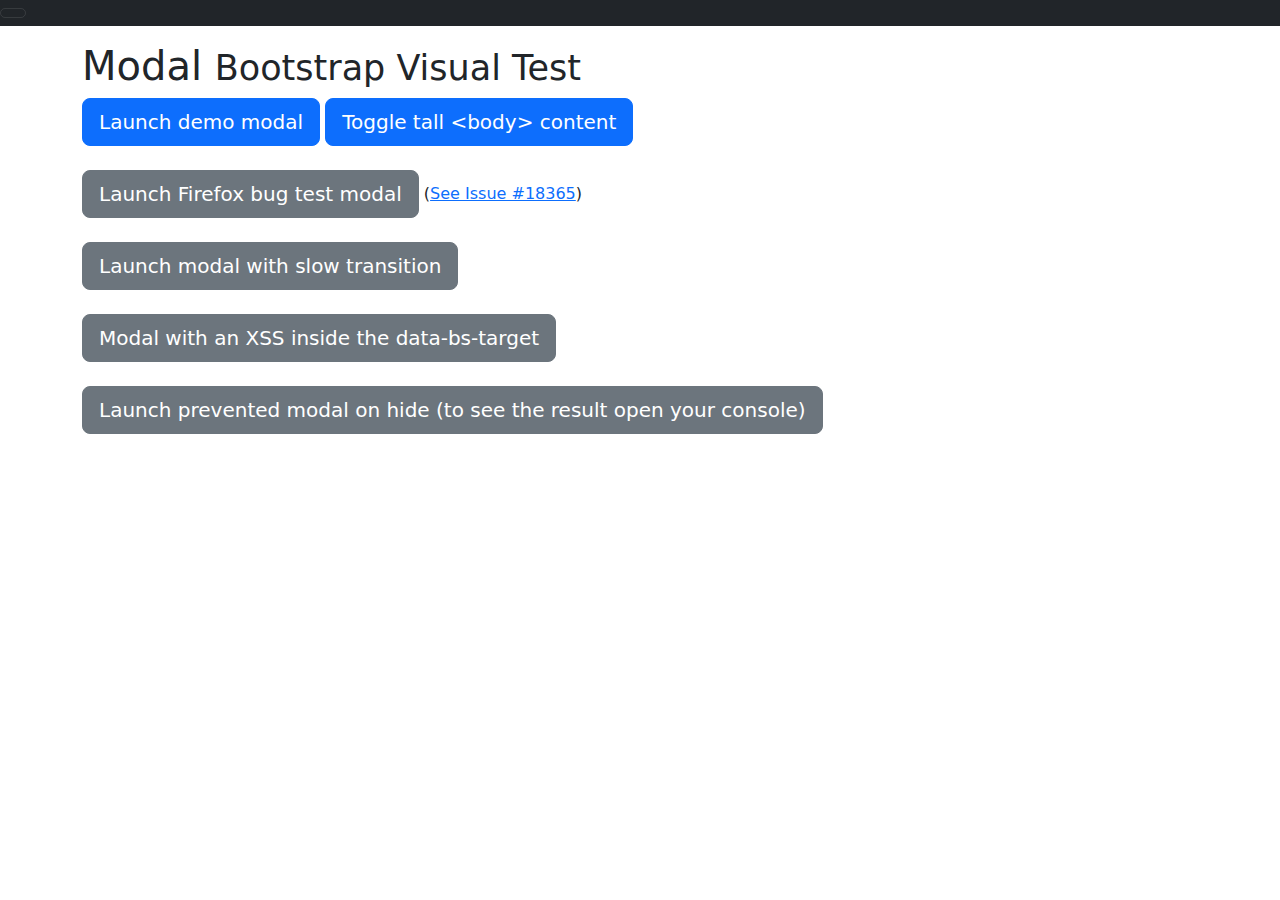
<file: Administrador/assets/libs/bootstrap/js/tests/visual/modal.html>
<!doctype html>
<html lang="en">
  <head>
    <meta charset="utf-8">
    <meta name="viewport" content="width=device-width, initial-scale=1">
    <link href="../../../dist/css/bootstrap.min.css" rel="stylesheet">
    <title>Modal</title>
    <style>
      #tall {
        height: 1500px;
        width: 100px;
      }
    </style>
  </head>
  <body>
    <nav class="navbar navbar-full navbar-dark bg-dark">
      <button class="navbar-toggler hidden-lg-up" type="button" data-bs-toggle="collapse" data-bs-target="#navbarResponsive" aria-controls="navbarResponsive" aria-expanded="false" aria-label="Toggle navigation"></button>
      <div class="collapse navbar-expand-md" id="navbarResponsive">
        <a class="navbar-brand" href="#">This shouldn't jump!</a>
        <ul class="navbar-nav">
          <li class="nav-item">
            <a class="nav-link active" href="#" aria-current="page">Home</a>
          </li>
          <li class="nav-item">
            <a class="nav-link" href="#">Link</a>
          </li>
          <li class="nav-item">
            <a class="nav-link" href="#">Link</a>
          </li>
        </ul>
      </div>
    </nav>

    <div class="container mt-3">
      <h1>Modal <small>Bootstrap Visual Test</small></h1>

      <div class="modal fade" id="myModal" tabindex="-1" aria-labelledby="myModalLabel" aria-hidden="true">
        <div class="modal-dialog">
          <div class="modal-content">
            <div class="modal-header">
              <h1 class="modal-title fs-4" id="myModalLabel">Modal title</h1>
              <button type="button" class="btn-close" data-bs-dismiss="modal" aria-label="Close"></button>
            </div>
            <div class="modal-body">
              <h4>Text in a modal</h4>
              <p>Duis mollis, est non commodo luctus, nisi erat porttitor ligula.</p>

              <h4>Popover in a modal</h4>
              <p>This <button type="button" class="btn btn-primary" data-bs-toggle="popover" data-bs-placement="left" title="Popover title" data-bs-content="And here's some amazing content. It's very engaging. Right?">button</button> should trigger a popover on click.</p>


              <h4>Tooltips in a modal</h4>
              <p><a href="#" data-bs-toggle="tooltip" data-bs-placement="top" title="Tooltip on top">This link</a> and <a href="#" data-bs-toggle="tooltip" data-bs-placement="bottom" title="Tooltip on bottom">that link</a> should have tooltips on hover.</p>

              <div id="accordion" role="tablist">
                <div class="card" role="presentation">
                  <div class="card-header" role="tab" id="headingOne">
                    <h5 class="mb-0">
                      <a data-bs-toggle="collapse" href="#collapseOne" aria-expanded="true" aria-controls="collapseOne">
                        Collapsible Group Item #1
                      </a>
                    </h5>
                  </div>

                  <div id="collapseOne" class="collapse show" data-bs-parent="#accordion" role="tabpanel" aria-labelledby="headingOne">
                    <div class="card-body">
                      Anim pariatur cliche reprehenderit, enim eiusmod high life accusamus terry richardson ad squid. 3 wolf moon officia aute, non cupidatat skateboard dolor brunch. Food truck quinoa nesciunt laborum eiusmod. Brunch 3 wolf moon tempor, sunt aliqua put a bird on it squid single-origin coffee nulla assumenda shoreditch et. Nihil anim keffiyeh helvetica, craft beer labore wes anderson cred nesciunt sapiente ea proident. Ad vegan excepteur butcher vice lomo. Leggings occaecat craft beer farm-to-table, raw denim aesthetic synth nesciunt you probably haven't heard of them accusamus labore sustainable VHS.
                    </div>
                  </div>
                </div>
                <div class="card" role="presentation">
                  <div class="card-header" role="tab" id="headingTwo">
                    <h5 class="mb-0">
                      <a class="collapsed" data-bs-toggle="collapse" href="#collapseTwo" aria-expanded="false" aria-controls="collapseTwo">
                        Collapsible Group Item #2
                      </a>
                    </h5>
                  </div>
                  <div id="collapseTwo" class="collapse" data-bs-parent="#accordion" role="tabpanel" aria-labelledby="headingTwo">
                    <div class="card-body">
                      Anim pariatur cliche reprehenderit, enim eiusmod high life accusamus terry richardson ad squid. 3 wolf moon officia aute, non cupidatat skateboard dolor brunch. Food truck quinoa nesciunt laborum eiusmod. Brunch 3 wolf moon tempor, sunt aliqua put a bird on it squid single-origin coffee nulla assumenda shoreditch et. Nihil anim keffiyeh helvetica, craft beer labore wes anderson cred nesciunt sapiente ea proident. Ad vegan excepteur butcher vice lomo. Leggings occaecat craft beer farm-to-table, raw denim aesthetic synth nesciunt you probably haven't heard of them accusamus labore sustainable VHS.
                    </div>
                  </div>
                </div>
                <div class="card" role="presentation">
                  <div class="card-header" role="tab" id="headingThree">
                    <h5 class="mb-0">
                      <a class="collapsed" data-bs-toggle="collapse" href="#collapseThree" aria-expanded="false" aria-controls="collapseThree">
                        Collapsible Group Item #3
                      </a>
                    </h5>
                  </div>
                  <div id="collapseThree" class="collapse" data-bs-parent="#accordion" role="tabpanel" aria-labelledby="headingThree">
                    <div class="card-body">
                      Anim pariatur cliche reprehenderit, enim eiusmod high life accusamus terry richardson ad squid. 3 wolf moon officia aute, non cupidatat skateboard dolor brunch. Food truck quinoa nesciunt laborum eiusmod. Brunch 3 wolf moon tempor, sunt aliqua put a bird on it squid single-origin coffee nulla assumenda shoreditch et. Nihil anim keffiyeh helvetica, craft beer labore wes anderson cred nesciunt sapiente ea proident. Ad vegan excepteur butcher vice lomo. Leggings occaecat craft beer farm-to-table, raw denim aesthetic synth nesciunt you probably haven't heard of them accusamus labore sustainable VHS.
                    </div>
                  </div>
                </div>
              </div>

              <hr>

              <h4>Overflowing text to show scroll behavior</h4>
              <p>Cras mattis consectetur purus sit amet fermentum. Cras justo odio, dapibus ac facilisis in, egestas eget quam. Morbi leo risus, porta ac consectetur ac, vestibulum at eros.</p>
              <p>Praesent commodo cursus magna, vel scelerisque nisl consectetur et. Vivamus sagittis lacus vel augue laoreet rutrum faucibus dolor auctor.</p>
              <p>Aenean lacinia bibendum nulla sed consectetur. Praesent commodo cursus magna, vel scelerisque nisl consectetur et. Donec sed odio dui. Donec ullamcorper nulla non metus auctor fringilla.</p>
              <p>Cras mattis consectetur purus sit amet fermentum. Cras justo odio, dapibus ac facilisis in, egestas eget quam. Morbi leo risus, porta ac consectetur ac, vestibulum at eros.</p>
              <p>Praesent commodo cursus magna, vel scelerisque nisl consectetur et. Vivamus sagittis lacus vel augue laoreet rutrum faucibus dolor auctor.</p>
              <p>Aenean lacinia bibendum nulla sed consectetur. Praesent commodo cursus magna, vel scelerisque nisl consectetur et. Donec sed odio dui. Donec ullamcorper nulla non metus auctor fringilla.</p>
              <p>Cras mattis consectetur purus sit amet fermentum. Cras justo odio, dapibus ac facilisis in, egestas eget quam. Morbi leo risus, porta ac consectetur ac, vestibulum at eros.</p>
              <p>Praesent commodo cursus magna, vel scelerisque nisl consectetur et. Vivamus sagittis lacus vel augue laoreet rutrum faucibus dolor auctor.</p>
              <p>Aenean lacinia bibendum nulla sed consectetur. Praesent commodo cursus magna, vel scelerisque nisl consectetur et. Donec sed odio dui. Donec ullamcorper nulla non metus auctor fringilla.</p>
            </div>
            <div class="modal-footer">
              <button type="button" class="btn btn-secondary" data-bs-dismiss="modal">Close</button>
              <button type="button" class="btn btn-primary">Save changes</button>
            </div>
          </div>
        </div>
      </div>

      <div class="modal fade" id="firefoxModal" tabindex="-1" aria-labelledby="firefoxModalLabel" aria-hidden="true">
        <div class="modal-dialog">
          <div class="modal-content">
            <div class="modal-header">
              <h1 class="modal-title fs-4" id="firefoxModalLabel">Firefox Bug Test</h1>
              <button type="button" class="btn-close" data-bs-dismiss="modal" aria-label="Close"></button>
            </div>
            <div class="modal-body">
              <ol>
                <li>Ensure you're using Firefox.</li>
                <li>Open a new tab and then switch back to this tab.</li>
                <li>Click into this input: <input type="text" id="ff-bug-input"></li>
                <li>Switch to the other tab and then back to this tab.</li>
              </ol>
              <p>Test result: <strong id="ff-bug-test-result"></strong></p>
            </div>
            <div class="modal-footer">
              <button type="button" class="btn btn-secondary" data-bs-dismiss="modal">Close</button>
              <button type="button" class="btn btn-primary">Save changes</button>
            </div>
          </div>
        </div>
      </div>

      <div class="modal fade" id="slowModal" tabindex="-1" aria-labelledby="slowModalLabel" aria-hidden="true" style="transition-duration: 5s;">
        <div class="modal-dialog" style="transition-duration: inherit;">
          <div class="modal-content">
            <div class="modal-header">
              <h1 class="modal-title fs-4" id="slowModalLabel">Lorem slowly</h1>
              <button type="button" class="btn-close" data-bs-dismiss="modal" aria-label="Close"></button>
            </div>
            <div class="modal-body">
              <p>Cum sociis natoque penatibus et magnis dis parturient montes, nascetur ridiculus mus. Duis mollis, est non commodo luctus, nisi erat porttitor ligula, eget lacinia odio sem nec elit. Donec sed odio dui. Nullam quis risus eget urna mollis ornare vel eu leo. Nulla vitae elit libero, a pharetra augue.</p>
            </div>
            <div class="modal-footer">
              <button type="button" class="btn btn-secondary" data-bs-dismiss="modal">Close</button>
              <button type="button" class="btn btn-primary">Save changes</button>
            </div>
          </div>
        </div>
      </div>

      <button type="button" class="btn btn-primary btn-lg" data-bs-toggle="modal" data-bs-target="#myModal">
        Launch demo modal
      </button>

      <button type="button" class="btn btn-primary btn-lg" id="tall-toggle">
        Toggle tall &lt;body&gt; content
      </button>

      <br><br>

      <button type="button" class="btn btn-secondary btn-lg" data-bs-toggle="modal" data-bs-target="#firefoxModal">
        Launch Firefox bug test modal
      </button>
      (<a href="https://github.com/twbs/bootstrap/issues/18365">See Issue #18365</a>)

      <br><br>

      <button type="button" class="btn btn-secondary btn-lg" data-bs-toggle="modal" data-bs-target="#slowModal">
        Launch modal with slow transition
      </button>

      <br><br>

      <div class="text-bg-dark p-2" id="tall" style="display: none;">
        Tall body content to force the page to have a scrollbar.
      </div>

      <button type="button" class="btn btn-secondary btn-lg" data-bs-toggle="modal" data-bs-target="&#x3C;div class=&#x22;modal fade the-bad&#x22; tabindex=&#x22;-1&#x22;&#x3E;&#x3C;div class=&#x22;modal-dialog&#x22;&#x3E;&#x3C;div class=&#x22;modal-content&#x22;&#x3E;&#x3C;div class=&#x22;modal-header&#x22;&#x3E;&#x3C;button type=&#x22;button&#x22; class=&#x22;btn-close&#x22; data-bs-dismiss=&#x22;modal&#x22; aria-label=&#x22;Close&#x22;&#x3E;&#x3C;span aria-hidden=&#x22;true&#x22;&#x3E;&#x26;times;&#x3C;/span&#x3E;&#x3C;/button&#x3E;&#x3C;h1 class=&#x22;modal-title fs-4&#x22;&#x3E;The Bad Modal&#x3C;/h1&#x3E;&#x3C;/div&#x3E;&#x3C;div class=&#x22;modal-body&#x22;&#x3E;This modal&#x27;s HTTML source code is declared inline, inside the data-bs-target attribute of it&#x27;s show-button&#x3C;/div&#x3E;&#x3C;/div&#x3E;&#x3C;/div&#x3E;&#x3C;/div&#x3E;">
        Modal with an XSS inside the data-bs-target
      </button>

      <br><br>

      <button type="button" class="btn btn-secondary btn-lg" id="btnPreventModal">
        Launch prevented modal on hide (to see the result open your console)
      </button>
    </div>

    <script src="../../../dist/js/bootstrap.bundle.js"></script>
    <script>
      /* global bootstrap: false */

      const ffBugTestResult = document.getElementById('ff-bug-test-result')
      const firefoxTestDone = false

      function reportFirefoxTestResult(result) {
        if (!firefoxTestDone) {
          ffBugTestResult.classList.add(result ? 'text-success' : 'text-danger')
          ffBugTestResult.textContent = result ? 'PASS' : 'FAIL'
        }
      }

      document.querySelectorAll('[data-bs-toggle="popover"]').forEach(popoverEl => new bootstrap.Popover(popoverEl))

      document.querySelectorAll('[data-bs-toggle="tooltip"]').forEach(tooltipEl => new bootstrap.Tooltip(tooltipEl))

      const tall = document.getElementById('tall')
      document.getElementById('tall-toggle').addEventListener('click', () => {
        tall.style.display = tall.style.display === 'none' ? 'block' : 'none'
      })

      const ffBugInput = document.getElementById('ff-bug-input')
      const firefoxModal = document.getElementById('firefoxModal')
      function handlerClickFfBugInput() {
        firefoxModal.addEventListener('focus', reportFirefoxTestResult.bind(false))
        ffBugInput.addEventListener('focus', reportFirefoxTestResult.bind(true))
        ffBugInput.removeEventListener('focus', handlerClickFfBugInput)
      }

      ffBugInput.addEventListener('focus', handlerClickFfBugInput)

      const modalFf = new bootstrap.Modal(firefoxModal)

      document.getElementById('btnPreventModal').addEventListener('click', () => {
        const shownFirefoxModal = () => {
          modalFf.hide()
          firefoxModal.removeEventListener('shown.bs.modal', hideFirefoxModal)
        }

        const hideFirefoxModal = event => {
          event.preventDefault()
          firefoxModal.removeEventListener('hide.bs.modal', hideFirefoxModal)

          if (modalFf._isTransitioning) {
            console.error('Modal plugin should not set _isTransitioning when hide event is prevented')
          } else {
            console.log('Test passed')
            modalFf.hide() // work as expected
          }
        }

        firefoxModal.addEventListener('shown.bs.modal', shownFirefoxModal)
        firefoxModal.addEventListener('hide.bs.modal', hideFirefoxModal)
        modalFf.show()
      })

      // Test transition duration
      let t0
      let t1
      const slowModal = document.getElementById('slowModal')

      slowModal.addEventListener('shown.bs.modal', () => {
        t1 = performance.now()
        console.log('transition-duration took ' + (t1 - t0) + 'ms.')
      })

      slowModal.addEventListener('show.bs.modal', () => {
        t0 = performance.now()
      })
    </script>
  </body>
</html>
</file>
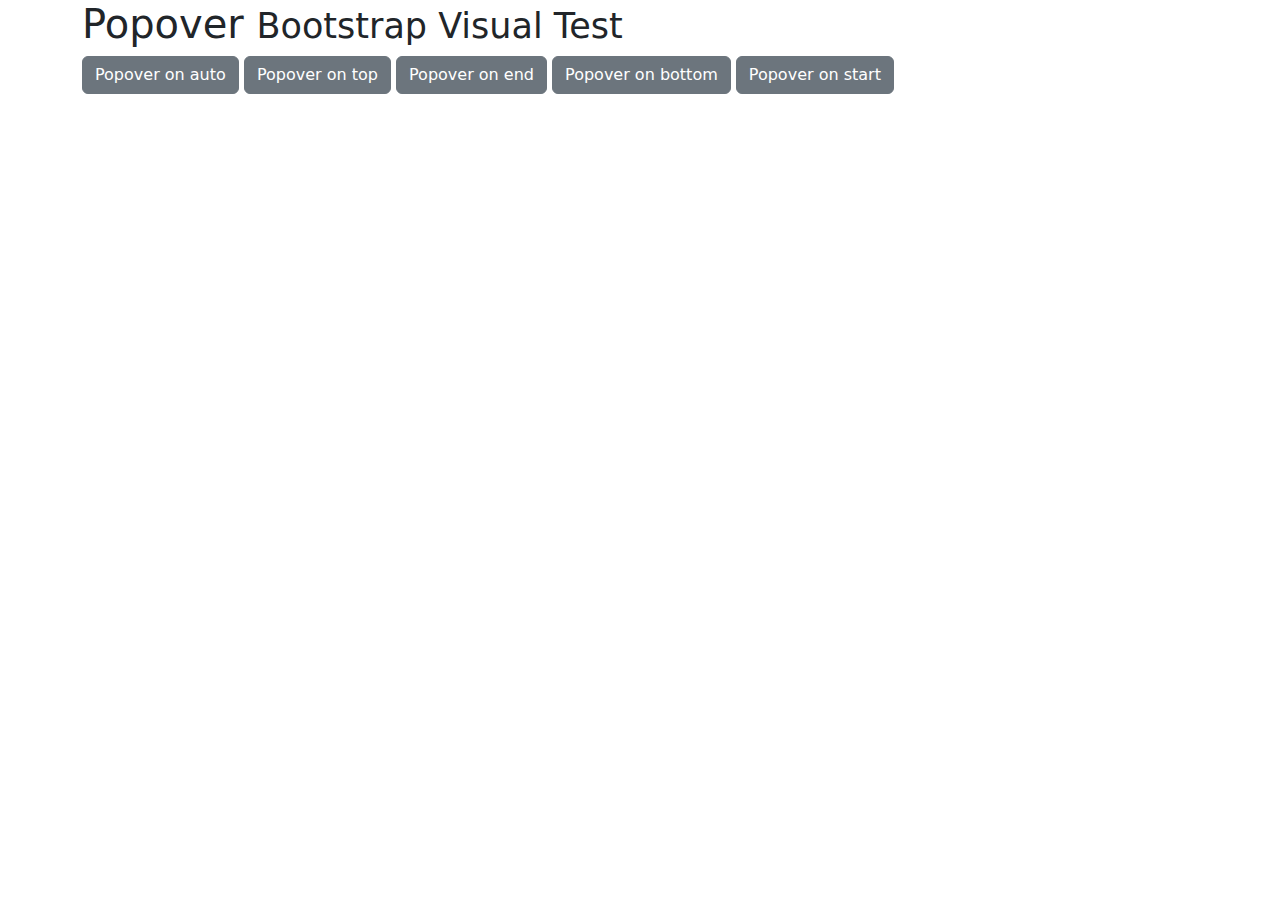
<file: Administrador/assets/libs/bootstrap/js/tests/visual/popover.html>
<!doctype html>
<html lang="en">
  <head>
    <meta charset="utf-8">
    <meta name="viewport" content="width=device-width, initial-scale=1">
    <link href="../../../dist/css/bootstrap.min.css" rel="stylesheet">
    <title>Popover</title>
  </head>
  <body>
    <div class="container">
      <h1>Popover <small>Bootstrap Visual Test</small></h1>

      <button type="button" class="btn btn-secondary" data-bs-container="body" data-bs-toggle="popover" data-bs-placement="auto" data-bs-content="Vivamus sagittis lacus vel augue laoreet rutrum faucibus.">
        Popover on auto
      </button>

      <button type="button" class="btn btn-secondary" data-bs-container="body" data-bs-toggle="popover" data-bs-placement="top" data-bs-content="Default placement was on top but not enough place">
        Popover on top
      </button>

      <button type="button" class="btn btn-secondary" data-bs-container="body" data-bs-toggle="popover" data-bs-placement="right" data-bs-content="Vivamus sagittis lacus vel augue laoreet rutrum faucibus.">
        Popover on end
      </button>

      <button type="button" class="btn btn-secondary" data-bs-container="body" data-bs-toggle="popover" data-bs-placement="bottom" data-bs-content="Vivamus sagittis lacus vel augue laoreet rutrum faucibus.">
        Popover on bottom
      </button>

      <button type="button" class="btn btn-secondary" data-bs-container="body" data-bs-toggle="popover" data-bs-placement="left" data-bs-content="Vivamus sagittis lacus vel augue laoreet rutrum faucibus.">
        Popover on start
      </button>
    </div>

    <script src="../../../dist/js/bootstrap.bundle.js"></script>
    <script>
      /* global bootstrap: false */

      document.querySelectorAll('[data-bs-toggle="popover"]').forEach(popoverEl => new bootstrap.Popover(popoverEl))
    </script>
  </body>
</html>
</file>
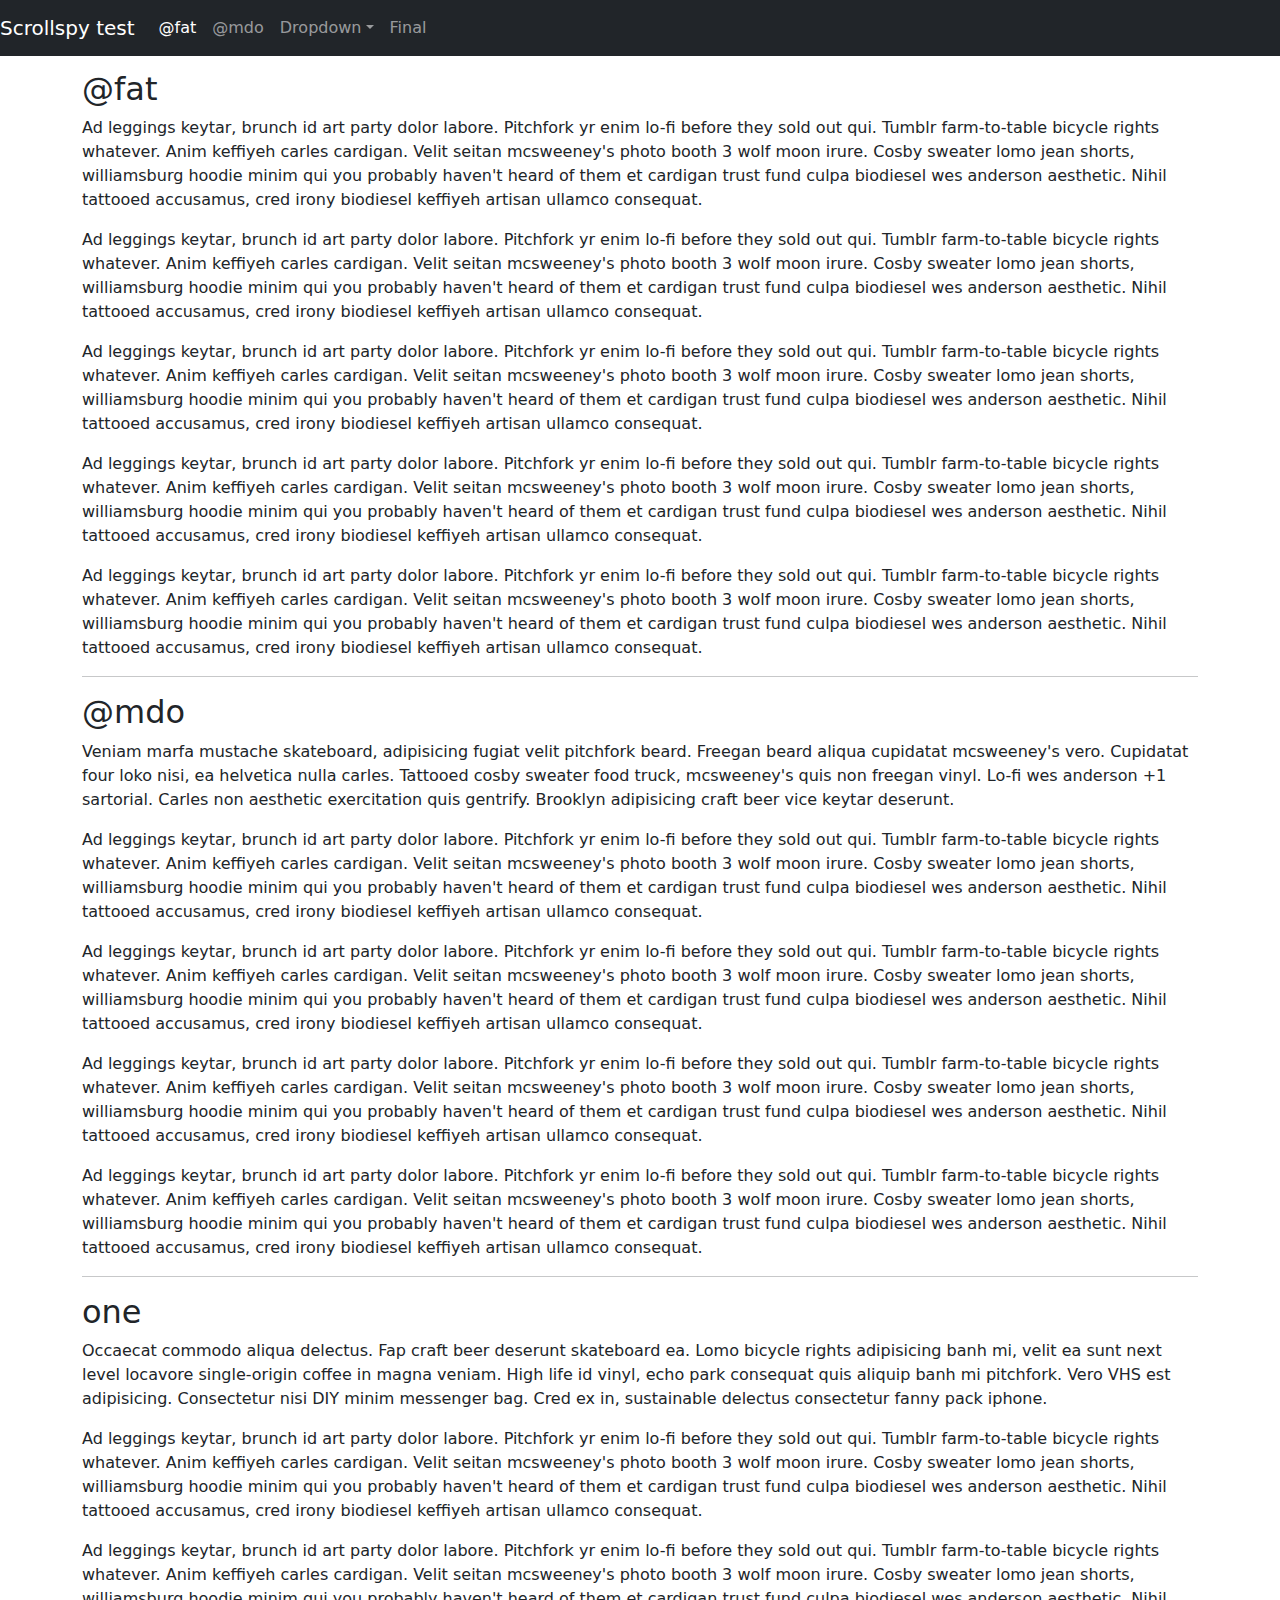
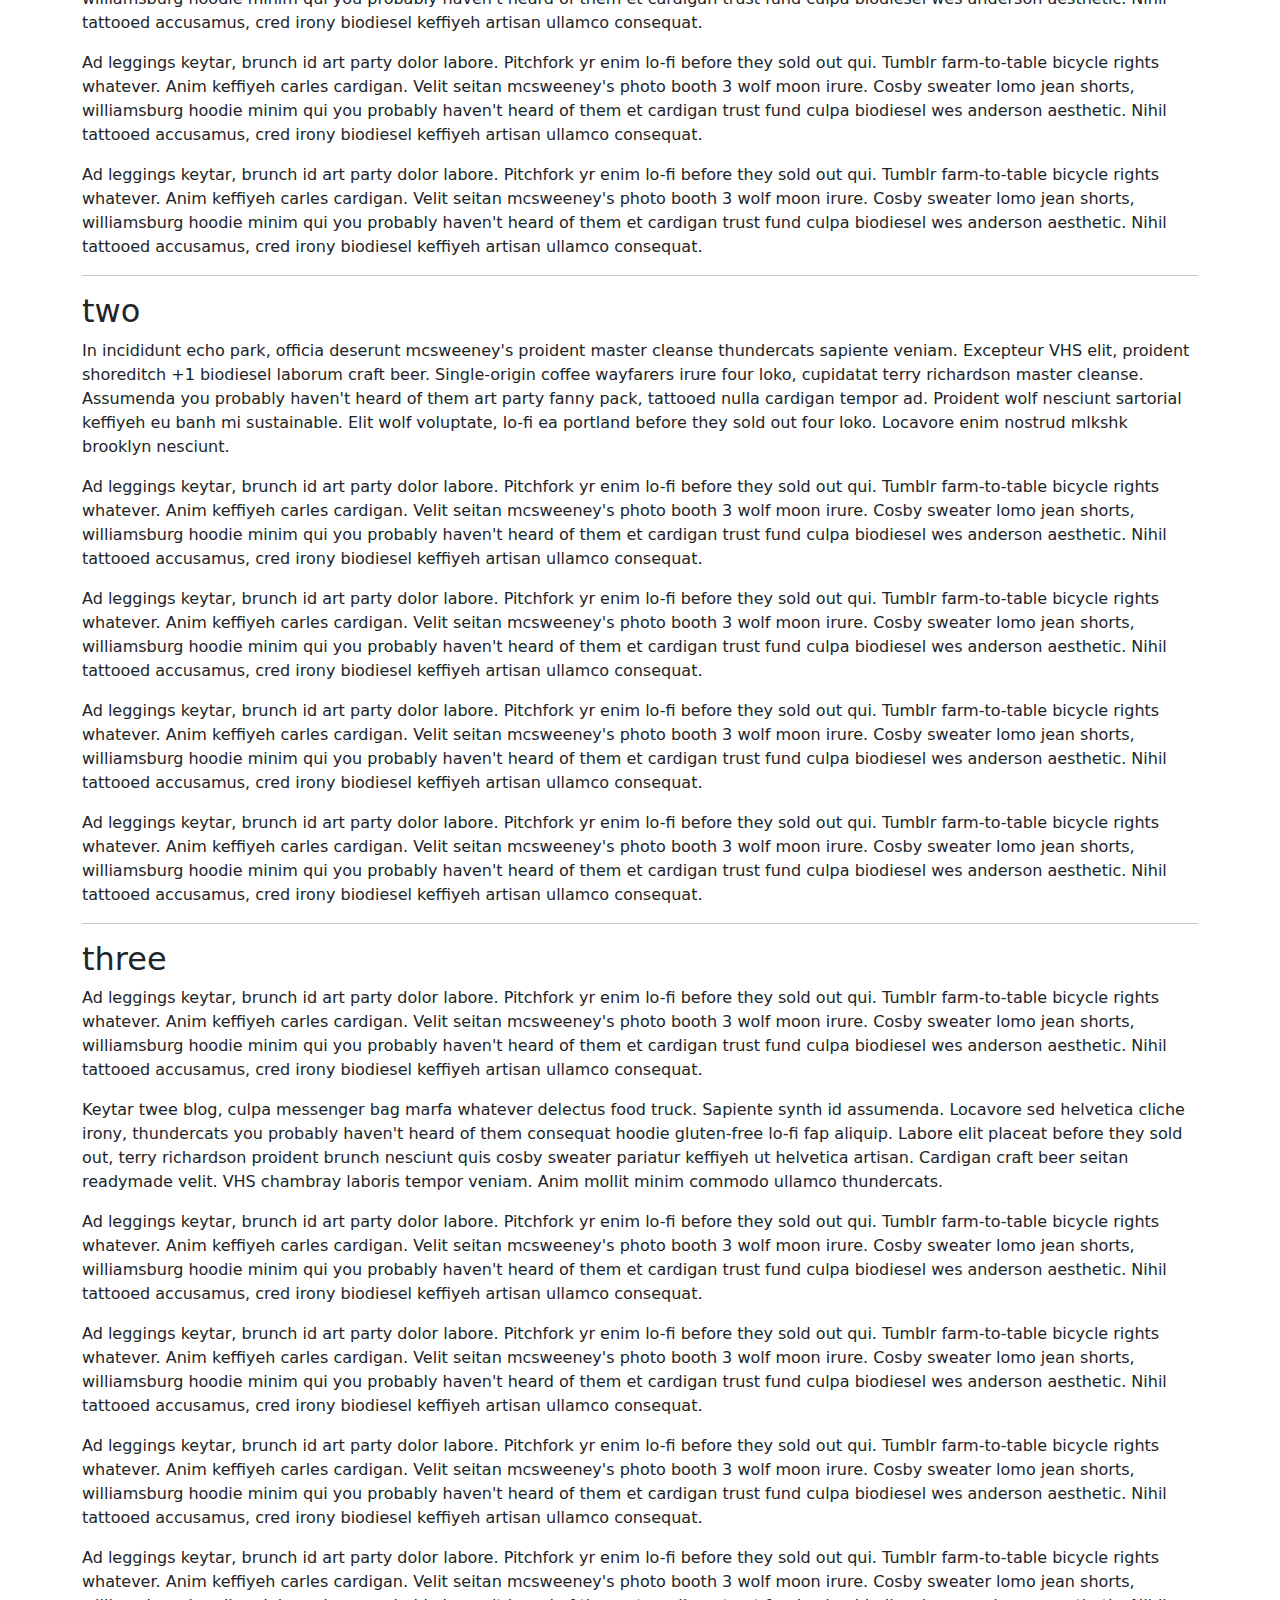
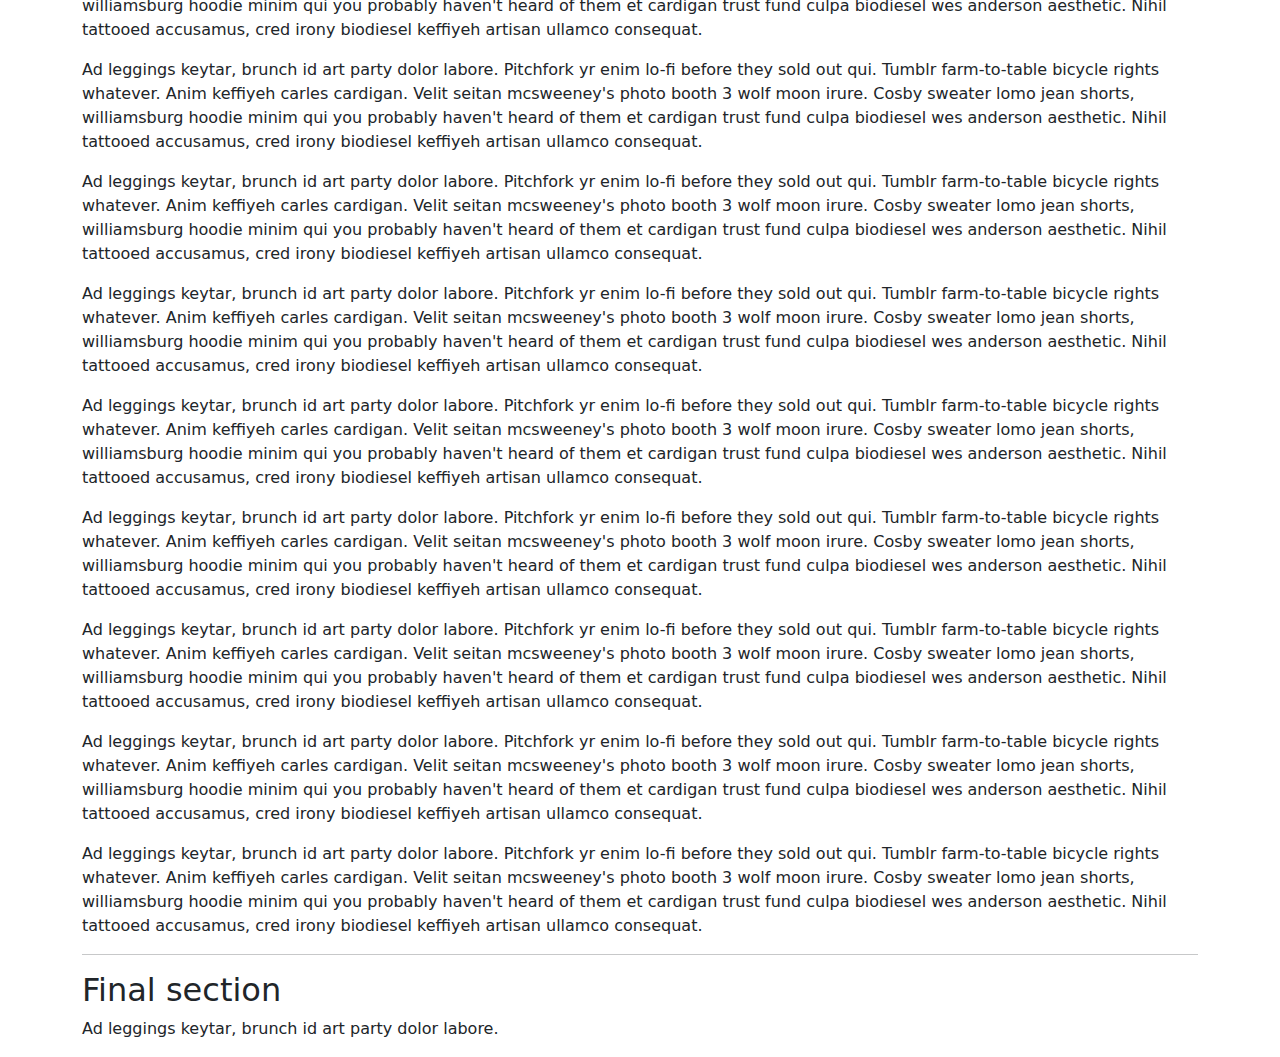
<file: Administrador/assets/libs/bootstrap/js/tests/visual/scrollspy.html>
<!doctype html>
<html lang="en">
  <head>
    <meta charset="utf-8">
    <meta name="viewport" content="width=device-width, initial-scale=1">
    <link href="../../../dist/css/bootstrap.min.css" rel="stylesheet">
    <title>Scrollspy</title>
    <style>
      body { padding-top: 70px; }
    </style>
  </head>
  <body data-bs-spy="scroll" data-bs-target=".navbar" data-bs-offset="70">
    <nav class="navbar navbar-expand-md navbar-dark bg-dark fixed-top">
      <a class="navbar-brand" href="#">Scrollspy test</a>
      <button class="navbar-toggler" type="button" data-bs-toggle="collapse" data-bs-target="#navbarSupportedContent" aria-controls="navbarSupportedContent" aria-expanded="false" aria-label="Toggle navigation">
        <span class="navbar-toggler-icon"></span>
      </button>
      <div class="navbar-collapse collapse" id="navbarSupportedContent">
        <ul class="navbar-nav me-auto">
          <li class="nav-item">
            <a class="nav-link" href="#fat">@fat</a>
          </li>
          <li class="nav-item">
            <a class="nav-link" href="#mdo">@mdo</a>
          </li>
          <li class="nav-item dropdown">
            <a class="nav-link dropdown-toggle" href="#" data-bs-toggle="dropdown" aria-expanded="false">Dropdown</a>
            <ul class="dropdown-menu">
              <li><a class="dropdown-item" href="#one">One</a></li>
              <li><a class="dropdown-item" href="#two">Two</a></li>
              <li><a class="dropdown-item" href="#three">Three</a></li>
            </ul>
          </li>
          <li class="nav-item">
            <a class="nav-link" href="#final">Final</a>
          </li>
        </ul>
      </div>
    </nav>
    <div class="container">
      <h2 id="fat">@fat</h2>
      <p>Ad leggings keytar, brunch id art party dolor labore. Pitchfork yr enim lo-fi before they sold out qui. Tumblr farm-to-table bicycle rights whatever. Anim keffiyeh carles cardigan. Velit seitan mcsweeney's photo booth 3 wolf moon irure. Cosby sweater lomo jean shorts, williamsburg hoodie minim qui you probably haven't heard of them et cardigan trust fund culpa biodiesel wes anderson aesthetic. Nihil tattooed accusamus, cred irony biodiesel keffiyeh artisan ullamco consequat.</p>
      <p>Ad leggings keytar, brunch id art party dolor labore. Pitchfork yr enim lo-fi before they sold out qui. Tumblr farm-to-table bicycle rights whatever. Anim keffiyeh carles cardigan. Velit seitan mcsweeney's photo booth 3 wolf moon irure. Cosby sweater lomo jean shorts, williamsburg hoodie minim qui you probably haven't heard of them et cardigan trust fund culpa biodiesel wes anderson aesthetic. Nihil tattooed accusamus, cred irony biodiesel keffiyeh artisan ullamco consequat.</p>
      <p>Ad leggings keytar, brunch id art party dolor labore. Pitchfork yr enim lo-fi before they sold out qui. Tumblr farm-to-table bicycle rights whatever. Anim keffiyeh carles cardigan. Velit seitan mcsweeney's photo booth 3 wolf moon irure. Cosby sweater lomo jean shorts, williamsburg hoodie minim qui you probably haven't heard of them et cardigan trust fund culpa biodiesel wes anderson aesthetic. Nihil tattooed accusamus, cred irony biodiesel keffiyeh artisan ullamco consequat.</p>
      <p>Ad leggings keytar, brunch id art party dolor labore. Pitchfork yr enim lo-fi before they sold out qui. Tumblr farm-to-table bicycle rights whatever. Anim keffiyeh carles cardigan. Velit seitan mcsweeney's photo booth 3 wolf moon irure. Cosby sweater lomo jean shorts, williamsburg hoodie minim qui you probably haven't heard of them et cardigan trust fund culpa biodiesel wes anderson aesthetic. Nihil tattooed accusamus, cred irony biodiesel keffiyeh artisan ullamco consequat.</p>
      <p>Ad leggings keytar, brunch id art party dolor labore. Pitchfork yr enim lo-fi before they sold out qui. Tumblr farm-to-table bicycle rights whatever. Anim keffiyeh carles cardigan. Velit seitan mcsweeney's photo booth 3 wolf moon irure. Cosby sweater lomo jean shorts, williamsburg hoodie minim qui you probably haven't heard of them et cardigan trust fund culpa biodiesel wes anderson aesthetic. Nihil tattooed accusamus, cred irony biodiesel keffiyeh artisan ullamco consequat.</p>
      <hr>
      <h2 id="mdo">@mdo</h2>
      <p>Veniam marfa mustache skateboard, adipisicing fugiat velit pitchfork beard. Freegan beard aliqua cupidatat mcsweeney's vero. Cupidatat four loko nisi, ea helvetica nulla carles. Tattooed cosby sweater food truck, mcsweeney's quis non freegan vinyl. Lo-fi wes anderson +1 sartorial. Carles non aesthetic exercitation quis gentrify. Brooklyn adipisicing craft beer vice keytar deserunt.</p>
      <p>Ad leggings keytar, brunch id art party dolor labore. Pitchfork yr enim lo-fi before they sold out qui. Tumblr farm-to-table bicycle rights whatever. Anim keffiyeh carles cardigan. Velit seitan mcsweeney's photo booth 3 wolf moon irure. Cosby sweater lomo jean shorts, williamsburg hoodie minim qui you probably haven't heard of them et cardigan trust fund culpa biodiesel wes anderson aesthetic. Nihil tattooed accusamus, cred irony biodiesel keffiyeh artisan ullamco consequat.</p>
      <p>Ad leggings keytar, brunch id art party dolor labore. Pitchfork yr enim lo-fi before they sold out qui. Tumblr farm-to-table bicycle rights whatever. Anim keffiyeh carles cardigan. Velit seitan mcsweeney's photo booth 3 wolf moon irure. Cosby sweater lomo jean shorts, williamsburg hoodie minim qui you probably haven't heard of them et cardigan trust fund culpa biodiesel wes anderson aesthetic. Nihil tattooed accusamus, cred irony biodiesel keffiyeh artisan ullamco consequat.</p>
      <p>Ad leggings keytar, brunch id art party dolor labore. Pitchfork yr enim lo-fi before they sold out qui. Tumblr farm-to-table bicycle rights whatever. Anim keffiyeh carles cardigan. Velit seitan mcsweeney's photo booth 3 wolf moon irure. Cosby sweater lomo jean shorts, williamsburg hoodie minim qui you probably haven't heard of them et cardigan trust fund culpa biodiesel wes anderson aesthetic. Nihil tattooed accusamus, cred irony biodiesel keffiyeh artisan ullamco consequat.</p>
      <p>Ad leggings keytar, brunch id art party dolor labore. Pitchfork yr enim lo-fi before they sold out qui. Tumblr farm-to-table bicycle rights whatever. Anim keffiyeh carles cardigan. Velit seitan mcsweeney's photo booth 3 wolf moon irure. Cosby sweater lomo jean shorts, williamsburg hoodie minim qui you probably haven't heard of them et cardigan trust fund culpa biodiesel wes anderson aesthetic. Nihil tattooed accusamus, cred irony biodiesel keffiyeh artisan ullamco consequat.</p>
      <hr>
      <h2 id="one">one</h2>
      <p>Occaecat commodo aliqua delectus. Fap craft beer deserunt skateboard ea. Lomo bicycle rights adipisicing banh mi, velit ea sunt next level locavore single-origin coffee in magna veniam. High life id vinyl, echo park consequat quis aliquip banh mi pitchfork. Vero VHS est adipisicing. Consectetur nisi DIY minim messenger bag. Cred ex in, sustainable delectus consectetur fanny pack iphone.</p>
      <p>Ad leggings keytar, brunch id art party dolor labore. Pitchfork yr enim lo-fi before they sold out qui. Tumblr farm-to-table bicycle rights whatever. Anim keffiyeh carles cardigan. Velit seitan mcsweeney's photo booth 3 wolf moon irure. Cosby sweater lomo jean shorts, williamsburg hoodie minim qui you probably haven't heard of them et cardigan trust fund culpa biodiesel wes anderson aesthetic. Nihil tattooed accusamus, cred irony biodiesel keffiyeh artisan ullamco consequat.</p>
      <p>Ad leggings keytar, brunch id art party dolor labore. Pitchfork yr enim lo-fi before they sold out qui. Tumblr farm-to-table bicycle rights whatever. Anim keffiyeh carles cardigan. Velit seitan mcsweeney's photo booth 3 wolf moon irure. Cosby sweater lomo jean shorts, williamsburg hoodie minim qui you probably haven't heard of them et cardigan trust fund culpa biodiesel wes anderson aesthetic. Nihil tattooed accusamus, cred irony biodiesel keffiyeh artisan ullamco consequat.</p>
      <p>Ad leggings keytar, brunch id art party dolor labore. Pitchfork yr enim lo-fi before they sold out qui. Tumblr farm-to-table bicycle rights whatever. Anim keffiyeh carles cardigan. Velit seitan mcsweeney's photo booth 3 wolf moon irure. Cosby sweater lomo jean shorts, williamsburg hoodie minim qui you probably haven't heard of them et cardigan trust fund culpa biodiesel wes anderson aesthetic. Nihil tattooed accusamus, cred irony biodiesel keffiyeh artisan ullamco consequat.</p>
      <p>Ad leggings keytar, brunch id art party dolor labore. Pitchfork yr enim lo-fi before they sold out qui. Tumblr farm-to-table bicycle rights whatever. Anim keffiyeh carles cardigan. Velit seitan mcsweeney's photo booth 3 wolf moon irure. Cosby sweater lomo jean shorts, williamsburg hoodie minim qui you probably haven't heard of them et cardigan trust fund culpa biodiesel wes anderson aesthetic. Nihil tattooed accusamus, cred irony biodiesel keffiyeh artisan ullamco consequat.</p>
      <hr>
      <h2 id="two">two</h2>
      <p>In incididunt echo park, officia deserunt mcsweeney's proident master cleanse thundercats sapiente veniam. Excepteur VHS elit, proident shoreditch +1 biodiesel laborum craft beer. Single-origin coffee wayfarers irure four loko, cupidatat terry richardson master cleanse. Assumenda you probably haven't heard of them art party fanny pack, tattooed nulla cardigan tempor ad. Proident wolf nesciunt sartorial keffiyeh eu banh mi sustainable. Elit wolf voluptate, lo-fi ea portland before they sold out four loko. Locavore enim nostrud mlkshk brooklyn nesciunt.</p>
      <p>Ad leggings keytar, brunch id art party dolor labore. Pitchfork yr enim lo-fi before they sold out qui. Tumblr farm-to-table bicycle rights whatever. Anim keffiyeh carles cardigan. Velit seitan mcsweeney's photo booth 3 wolf moon irure. Cosby sweater lomo jean shorts, williamsburg hoodie minim qui you probably haven't heard of them et cardigan trust fund culpa biodiesel wes anderson aesthetic. Nihil tattooed accusamus, cred irony biodiesel keffiyeh artisan ullamco consequat.</p>
      <p>Ad leggings keytar, brunch id art party dolor labore. Pitchfork yr enim lo-fi before they sold out qui. Tumblr farm-to-table bicycle rights whatever. Anim keffiyeh carles cardigan. Velit seitan mcsweeney's photo booth 3 wolf moon irure. Cosby sweater lomo jean shorts, williamsburg hoodie minim qui you probably haven't heard of them et cardigan trust fund culpa biodiesel wes anderson aesthetic. Nihil tattooed accusamus, cred irony biodiesel keffiyeh artisan ullamco consequat.</p>
      <p>Ad leggings keytar, brunch id art party dolor labore. Pitchfork yr enim lo-fi before they sold out qui. Tumblr farm-to-table bicycle rights whatever. Anim keffiyeh carles cardigan. Velit seitan mcsweeney's photo booth 3 wolf moon irure. Cosby sweater lomo jean shorts, williamsburg hoodie minim qui you probably haven't heard of them et cardigan trust fund culpa biodiesel wes anderson aesthetic. Nihil tattooed accusamus, cred irony biodiesel keffiyeh artisan ullamco consequat.</p>
      <p>Ad leggings keytar, brunch id art party dolor labore. Pitchfork yr enim lo-fi before they sold out qui. Tumblr farm-to-table bicycle rights whatever. Anim keffiyeh carles cardigan. Velit seitan mcsweeney's photo booth 3 wolf moon irure. Cosby sweater lomo jean shorts, williamsburg hoodie minim qui you probably haven't heard of them et cardigan trust fund culpa biodiesel wes anderson aesthetic. Nihil tattooed accusamus, cred irony biodiesel keffiyeh artisan ullamco consequat.</p>
      <hr>
      <h2 id="three">three</h2>
      <p>Ad leggings keytar, brunch id art party dolor labore. Pitchfork yr enim lo-fi before they sold out qui. Tumblr farm-to-table bicycle rights whatever. Anim keffiyeh carles cardigan. Velit seitan mcsweeney's photo booth 3 wolf moon irure. Cosby sweater lomo jean shorts, williamsburg hoodie minim qui you probably haven't heard of them et cardigan trust fund culpa biodiesel wes anderson aesthetic. Nihil tattooed accusamus, cred irony biodiesel keffiyeh artisan ullamco consequat.</p>
      <p>Keytar twee blog, culpa messenger bag marfa whatever delectus food truck. Sapiente synth id assumenda. Locavore sed helvetica cliche irony, thundercats you probably haven't heard of them consequat hoodie gluten-free lo-fi fap aliquip. Labore elit placeat before they sold out, terry richardson proident brunch nesciunt quis cosby sweater pariatur keffiyeh ut helvetica artisan. Cardigan craft beer seitan readymade velit. VHS chambray laboris tempor veniam. Anim mollit minim commodo ullamco thundercats.</p>
      <p>Ad leggings keytar, brunch id art party dolor labore. Pitchfork yr enim lo-fi before they sold out qui. Tumblr farm-to-table bicycle rights whatever. Anim keffiyeh carles cardigan. Velit seitan mcsweeney's photo booth 3 wolf moon irure. Cosby sweater lomo jean shorts, williamsburg hoodie minim qui you probably haven't heard of them et cardigan trust fund culpa biodiesel wes anderson aesthetic. Nihil tattooed accusamus, cred irony biodiesel keffiyeh artisan ullamco consequat.</p>
      <p>Ad leggings keytar, brunch id art party dolor labore. Pitchfork yr enim lo-fi before they sold out qui. Tumblr farm-to-table bicycle rights whatever. Anim keffiyeh carles cardigan. Velit seitan mcsweeney's photo booth 3 wolf moon irure. Cosby sweater lomo jean shorts, williamsburg hoodie minim qui you probably haven't heard of them et cardigan trust fund culpa biodiesel wes anderson aesthetic. Nihil tattooed accusamus, cred irony biodiesel keffiyeh artisan ullamco consequat.</p>
      <p>Ad leggings keytar, brunch id art party dolor labore. Pitchfork yr enim lo-fi before they sold out qui. Tumblr farm-to-table bicycle rights whatever. Anim keffiyeh carles cardigan. Velit seitan mcsweeney's photo booth 3 wolf moon irure. Cosby sweater lomo jean shorts, williamsburg hoodie minim qui you probably haven't heard of them et cardigan trust fund culpa biodiesel wes anderson aesthetic. Nihil tattooed accusamus, cred irony biodiesel keffiyeh artisan ullamco consequat.</p>
      <p>Ad leggings keytar, brunch id art party dolor labore. Pitchfork yr enim lo-fi before they sold out qui. Tumblr farm-to-table bicycle rights whatever. Anim keffiyeh carles cardigan. Velit seitan mcsweeney's photo booth 3 wolf moon irure. Cosby sweater lomo jean shorts, williamsburg hoodie minim qui you probably haven't heard of them et cardigan trust fund culpa biodiesel wes anderson aesthetic. Nihil tattooed accusamus, cred irony biodiesel keffiyeh artisan ullamco consequat.</p>
      <p>Ad leggings keytar, brunch id art party dolor labore. Pitchfork yr enim lo-fi before they sold out qui. Tumblr farm-to-table bicycle rights whatever. Anim keffiyeh carles cardigan. Velit seitan mcsweeney's photo booth 3 wolf moon irure. Cosby sweater lomo jean shorts, williamsburg hoodie minim qui you probably haven't heard of them et cardigan trust fund culpa biodiesel wes anderson aesthetic. Nihil tattooed accusamus, cred irony biodiesel keffiyeh artisan ullamco consequat.</p>
      <p>Ad leggings keytar, brunch id art party dolor labore. Pitchfork yr enim lo-fi before they sold out qui. Tumblr farm-to-table bicycle rights whatever. Anim keffiyeh carles cardigan. Velit seitan mcsweeney's photo booth 3 wolf moon irure. Cosby sweater lomo jean shorts, williamsburg hoodie minim qui you probably haven't heard of them et cardigan trust fund culpa biodiesel wes anderson aesthetic. Nihil tattooed accusamus, cred irony biodiesel keffiyeh artisan ullamco consequat.</p>
      <p>Ad leggings keytar, brunch id art party dolor labore. Pitchfork yr enim lo-fi before they sold out qui. Tumblr farm-to-table bicycle rights whatever. Anim keffiyeh carles cardigan. Velit seitan mcsweeney's photo booth 3 wolf moon irure. Cosby sweater lomo jean shorts, williamsburg hoodie minim qui you probably haven't heard of them et cardigan trust fund culpa biodiesel wes anderson aesthetic. Nihil tattooed accusamus, cred irony biodiesel keffiyeh artisan ullamco consequat.</p>
      <p>Ad leggings keytar, brunch id art party dolor labore. Pitchfork yr enim lo-fi before they sold out qui. Tumblr farm-to-table bicycle rights whatever. Anim keffiyeh carles cardigan. Velit seitan mcsweeney's photo booth 3 wolf moon irure. Cosby sweater lomo jean shorts, williamsburg hoodie minim qui you probably haven't heard of them et cardigan trust fund culpa biodiesel wes anderson aesthetic. Nihil tattooed accusamus, cred irony biodiesel keffiyeh artisan ullamco consequat.</p>
      <p>Ad leggings keytar, brunch id art party dolor labore. Pitchfork yr enim lo-fi before they sold out qui. Tumblr farm-to-table bicycle rights whatever. Anim keffiyeh carles cardigan. Velit seitan mcsweeney's photo booth 3 wolf moon irure. Cosby sweater lomo jean shorts, williamsburg hoodie minim qui you probably haven't heard of them et cardigan trust fund culpa biodiesel wes anderson aesthetic. Nihil tattooed accusamus, cred irony biodiesel keffiyeh artisan ullamco consequat.</p>
      <p>Ad leggings keytar, brunch id art party dolor labore. Pitchfork yr enim lo-fi before they sold out qui. Tumblr farm-to-table bicycle rights whatever. Anim keffiyeh carles cardigan. Velit seitan mcsweeney's photo booth 3 wolf moon irure. Cosby sweater lomo jean shorts, williamsburg hoodie minim qui you probably haven't heard of them et cardigan trust fund culpa biodiesel wes anderson aesthetic. Nihil tattooed accusamus, cred irony biodiesel keffiyeh artisan ullamco consequat.</p>
      <p>Ad leggings keytar, brunch id art party dolor labore. Pitchfork yr enim lo-fi before they sold out qui. Tumblr farm-to-table bicycle rights whatever. Anim keffiyeh carles cardigan. Velit seitan mcsweeney's photo booth 3 wolf moon irure. Cosby sweater lomo jean shorts, williamsburg hoodie minim qui you probably haven't heard of them et cardigan trust fund culpa biodiesel wes anderson aesthetic. Nihil tattooed accusamus, cred irony biodiesel keffiyeh artisan ullamco consequat.</p>
      <p>Ad leggings keytar, brunch id art party dolor labore. Pitchfork yr enim lo-fi before they sold out qui. Tumblr farm-to-table bicycle rights whatever. Anim keffiyeh carles cardigan. Velit seitan mcsweeney's photo booth 3 wolf moon irure. Cosby sweater lomo jean shorts, williamsburg hoodie minim qui you probably haven't heard of them et cardigan trust fund culpa biodiesel wes anderson aesthetic. Nihil tattooed accusamus, cred irony biodiesel keffiyeh artisan ullamco consequat.</p>
      <hr>
      <h2 id="final">Final section</h2>
      <p>Ad leggings keytar, brunch id art party dolor labore.</p>
    </div>

    <script src="../../../dist/js/bootstrap.bundle.js"></script>
  </body>
</html>
</file>
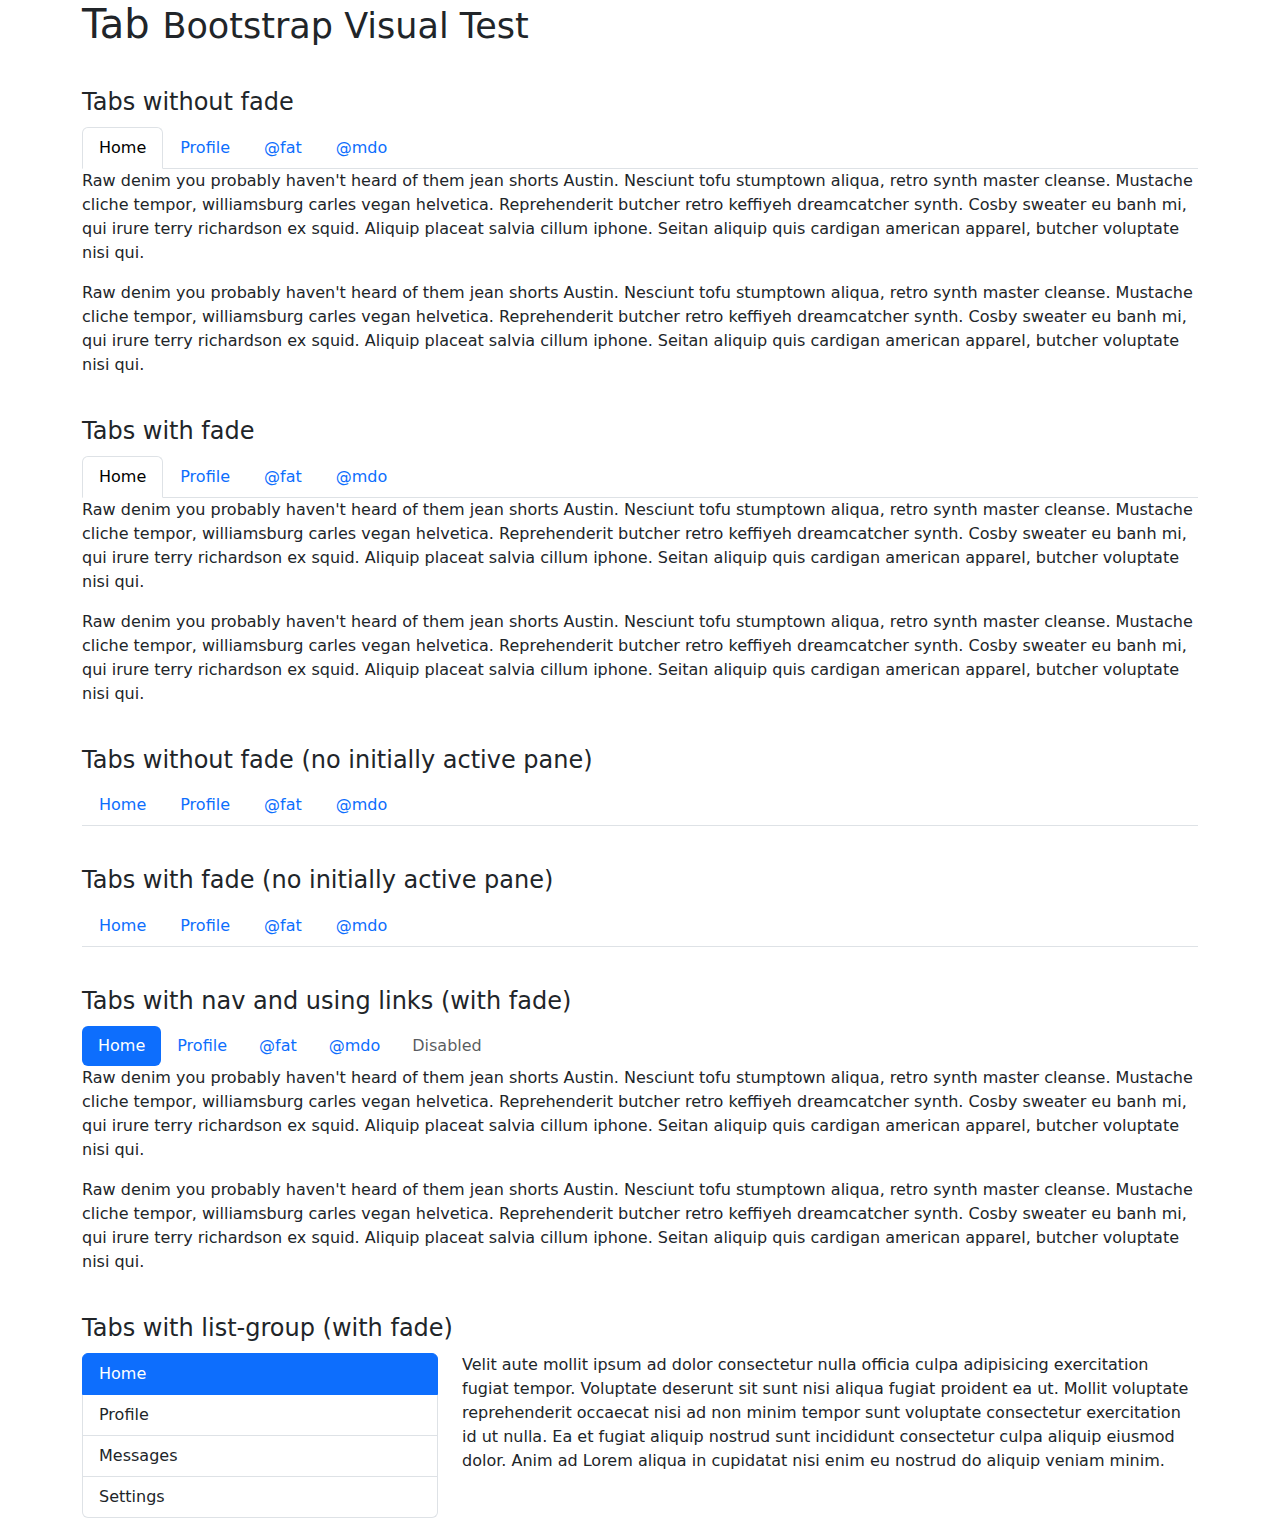
<file: Administrador/assets/libs/bootstrap/js/tests/visual/tab.html>
<!doctype html>
<html lang="en">
  <head>
    <meta charset="utf-8">
    <meta name="viewport" content="width=device-width, initial-scale=1">
    <link href="../../../dist/css/bootstrap.min.css" rel="stylesheet">
    <title>Tab</title>
    <style>
      h4 {
        margin: 40px 0 10px;
      }
    </style>
  </head>
  <body>
    <div class="container">
      <h1>Tab <small>Bootstrap Visual Test</small></h1>

      <h4>Tabs without fade</h4>

      <ul class="nav nav-tabs" role="tablist">
        <li class="nav-item" role="presentation">
          <button type="button" class="nav-link active" data-bs-toggle="tab" data-bs-target="#home" role="tab" aria-selected="true">Home</button>
        </li>
        <li class="nav-item" role="presentation">
          <button type="button" class="nav-link" data-bs-toggle="tab" data-bs-target="#profile" role="tab">Profile</button>
        </li>
        <li class="nav-item" role="presentation">
          <button type="button" class="nav-link" data-bs-toggle="tab" data-bs-target="#fat" role="tab">@fat</button>
        </li>
        <li class="nav-item" role="presentation">
          <button type="button" class="nav-link" data-bs-toggle="tab" data-bs-target="#mdo" role="tab">@mdo</button>
        </li>
      </ul>

      <div class="tab-content" role="tablist">
        <div class="tab-pane active" id="home" role="tabpanel">
          <p>Raw denim you probably haven't heard of them jean shorts Austin. Nesciunt tofu stumptown aliqua, retro synth master cleanse. Mustache cliche tempor, williamsburg carles vegan helvetica. Reprehenderit butcher retro keffiyeh dreamcatcher synth. Cosby sweater eu banh mi, qui irure terry richardson ex squid. Aliquip placeat salvia cillum iphone. Seitan aliquip quis cardigan american apparel, butcher voluptate nisi qui.</p>
          <p>Raw denim you probably haven't heard of them jean shorts Austin. Nesciunt tofu stumptown aliqua, retro synth master cleanse. Mustache cliche tempor, williamsburg carles vegan helvetica. Reprehenderit butcher retro keffiyeh dreamcatcher synth. Cosby sweater eu banh mi, qui irure terry richardson ex squid. Aliquip placeat salvia cillum iphone. Seitan aliquip quis cardigan american apparel, butcher voluptate nisi qui.</p>
        </div>
        <div class="tab-pane" id="profile" role="tabpanel">
          <p>Food truck fixie locavore, accusamus mcsweeney's marfa nulla single-origin coffee squid. Exercitation +1 labore velit, blog sartorial PBR leggings next level wes anderson artisan four loko farm-to-table craft beer twee. Qui photo booth letterpress, commodo enim craft beer mlkshk aliquip jean shorts ullamco ad vinyl cillum PBR. Homo nostrud organic, assumenda labore aesthetic magna delectus mollit. Keytar helvetica VHS salvia yr, vero magna velit sapiente labore stumptown. Vegan fanny pack odio cillum wes anderson 8-bit, sustainable jean shorts beard ut DIY ethical culpa terry richardson biodiesel. Art party scenester stumptown, tumblr butcher vero sint qui sapiente accusamus tattooed echo park.</p>
          <p>Food truck fixie locavore, accusamus mcsweeney's marfa nulla single-origin coffee squid. Exercitation +1 labore velit, blog sartorial PBR leggings next level wes anderson artisan four loko farm-to-table craft beer twee. Qui photo booth letterpress, commodo enim craft beer mlkshk aliquip jean shorts ullamco ad vinyl cillum PBR. Homo nostrud organic, assumenda labore aesthetic magna delectus mollit. Keytar helvetica VHS salvia yr, vero magna velit sapiente labore stumptown. Vegan fanny pack odio cillum wes anderson 8-bit, sustainable jean shorts beard ut DIY ethical culpa terry richardson biodiesel. Art party scenester stumptown, tumblr butcher vero sint qui sapiente accusamus tattooed echo park.</p>
        </div>
        <div class="tab-pane" id="fat" role="tabpanel">
          <p>Etsy mixtape wayfarers, ethical wes anderson tofu before they sold out mcsweeney's organic lomo retro fanny pack lo-fi farm-to-table readymade. Messenger bag gentrify pitchfork tattooed craft beer, iphone skateboard locavore carles etsy salvia banksy hoodie helvetica. DIY synth PBR banksy irony. Leggings gentrify squid 8-bit cred pitchfork. Williamsburg banh mi whatever gluten-free, carles pitchfork biodiesel fixie etsy retro mlkshk vice blog. Scenester cred you probably haven't heard of them, vinyl craft beer blog stumptown. Pitchfork sustainable tofu synth chambray yr.</p>
          <p>Etsy mixtape wayfarers, ethical wes anderson tofu before they sold out mcsweeney's organic lomo retro fanny pack lo-fi farm-to-table readymade. Messenger bag gentrify pitchfork tattooed craft beer, iphone skateboard locavore carles etsy salvia banksy hoodie helvetica. DIY synth PBR banksy irony. Leggings gentrify squid 8-bit cred pitchfork. Williamsburg banh mi whatever gluten-free, carles pitchfork biodiesel fixie etsy retro mlkshk vice blog. Scenester cred you probably haven't heard of them, vinyl craft beer blog stumptown. Pitchfork sustainable tofu synth chambray yr.</p>
        </div>
        <div class="tab-pane" id="mdo" role="tabpanel">
          <p>Trust fund seitan letterpress, keytar raw denim keffiyeh etsy art party before they sold out master cleanse gluten-free squid scenester freegan cosby sweater. Fanny pack portland seitan DIY, art party locavore wolf cliche high life echo park Austin. Cred vinyl keffiyeh DIY salvia PBR, banh mi before they sold out farm-to-table VHS viral locavore cosby sweater. Lomo wolf viral, mustache readymade thundercats keffiyeh craft beer marfa ethical. Wolf salvia freegan, sartorial keffiyeh echo park vegan.</p>
          <p>Trust fund seitan letterpress, keytar raw denim keffiyeh etsy art party before they sold out master cleanse gluten-free squid scenester freegan cosby sweater. Fanny pack portland seitan DIY, art party locavore wolf cliche high life echo park Austin. Cred vinyl keffiyeh DIY salvia PBR, banh mi before they sold out farm-to-table VHS viral locavore cosby sweater. Lomo wolf viral, mustache readymade thundercats keffiyeh craft beer marfa ethical. Wolf salvia freegan, sartorial keffiyeh echo park vegan.</p>
        </div>
      </div>

      <h4>Tabs with fade</h4>

      <ul class="nav nav-tabs" role="tablist">
        <li class="nav-item" role="presentation">
          <button type="button" class="nav-link active" data-bs-toggle="tab" data-bs-target="#home2" role="tab" aria-selected="true">Home</button>
        </li>
        <li class="nav-item" role="presentation">
          <button type="button" class="nav-link" data-bs-toggle="tab" data-bs-target="#profile2" role="tab">Profile</button>
        </li>
        <li class="nav-item" role="presentation">
          <button type="button" class="nav-link" data-bs-toggle="tab" data-bs-target="#fat2" role="tab">@fat</button>
        </li>
        <li class="nav-item" role="presentation">
          <button type="button" class="nav-link" data-bs-toggle="tab" data-bs-target="#mdo2" role="tab">@mdo</button>
        </li>
      </ul>

      <div class="tab-content" role="tablist">
        <div class="tab-pane fade show active" id="home2" role="tabpanel">
          <p>Raw denim you probably haven't heard of them jean shorts Austin. Nesciunt tofu stumptown aliqua, retro synth master cleanse. Mustache cliche tempor, williamsburg carles vegan helvetica. Reprehenderit butcher retro keffiyeh dreamcatcher synth. Cosby sweater eu banh mi, qui irure terry richardson ex squid. Aliquip placeat salvia cillum iphone. Seitan aliquip quis cardigan american apparel, butcher voluptate nisi qui.</p>
          <p>Raw denim you probably haven't heard of them jean shorts Austin. Nesciunt tofu stumptown aliqua, retro synth master cleanse. Mustache cliche tempor, williamsburg carles vegan helvetica. Reprehenderit butcher retro keffiyeh dreamcatcher synth. Cosby sweater eu banh mi, qui irure terry richardson ex squid. Aliquip placeat salvia cillum iphone. Seitan aliquip quis cardigan american apparel, butcher voluptate nisi qui.</p>
        </div>
        <div class="tab-pane fade" id="profile2" role="tabpanel">
          <p>Food truck fixie locavore, accusamus mcsweeney's marfa nulla single-origin coffee squid. Exercitation +1 labore velit, blog sartorial PBR leggings next level wes anderson artisan four loko farm-to-table craft beer twee. Qui photo booth letterpress, commodo enim craft beer mlkshk aliquip jean shorts ullamco ad vinyl cillum PBR. Homo nostrud organic, assumenda labore aesthetic magna delectus mollit. Keytar helvetica VHS salvia yr, vero magna velit sapiente labore stumptown. Vegan fanny pack odio cillum wes anderson 8-bit, sustainable jean shorts beard ut DIY ethical culpa terry richardson biodiesel. Art party scenester stumptown, tumblr butcher vero sint qui sapiente accusamus tattooed echo park.</p>
          <p>Food truck fixie locavore, accusamus mcsweeney's marfa nulla single-origin coffee squid. Exercitation +1 labore velit, blog sartorial PBR leggings next level wes anderson artisan four loko farm-to-table craft beer twee. Qui photo booth letterpress, commodo enim craft beer mlkshk aliquip jean shorts ullamco ad vinyl cillum PBR. Homo nostrud organic, assumenda labore aesthetic magna delectus mollit. Keytar helvetica VHS salvia yr, vero magna velit sapiente labore stumptown. Vegan fanny pack odio cillum wes anderson 8-bit, sustainable jean shorts beard ut DIY ethical culpa terry richardson biodiesel. Art party scenester stumptown, tumblr butcher vero sint qui sapiente accusamus tattooed echo park.</p>
        </div>
        <div class="tab-pane fade" id="fat2" role="tabpanel">
          <p>Etsy mixtape wayfarers, ethical wes anderson tofu before they sold out mcsweeney's organic lomo retro fanny pack lo-fi farm-to-table readymade. Messenger bag gentrify pitchfork tattooed craft beer, iphone skateboard locavore carles etsy salvia banksy hoodie helvetica. DIY synth PBR banksy irony. Leggings gentrify squid 8-bit cred pitchfork. Williamsburg banh mi whatever gluten-free, carles pitchfork biodiesel fixie etsy retro mlkshk vice blog. Scenester cred you probably haven't heard of them, vinyl craft beer blog stumptown. Pitchfork sustainable tofu synth chambray yr.</p>
          <p>Etsy mixtape wayfarers, ethical wes anderson tofu before they sold out mcsweeney's organic lomo retro fanny pack lo-fi farm-to-table readymade. Messenger bag gentrify pitchfork tattooed craft beer, iphone skateboard locavore carles etsy salvia banksy hoodie helvetica. DIY synth PBR banksy irony. Leggings gentrify squid 8-bit cred pitchfork. Williamsburg banh mi whatever gluten-free, carles pitchfork biodiesel fixie etsy retro mlkshk vice blog. Scenester cred you probably haven't heard of them, vinyl craft beer blog stumptown. Pitchfork sustainable tofu synth chambray yr.</p>
        </div>
        <div class="tab-pane fade" id="mdo2" role="tabpanel">
          <p>Trust fund seitan letterpress, keytar raw denim keffiyeh etsy art party before they sold out master cleanse gluten-free squid scenester freegan cosby sweater. Fanny pack portland seitan DIY, art party locavore wolf cliche high life echo park Austin. Cred vinyl keffiyeh DIY salvia PBR, banh mi before they sold out farm-to-table VHS viral locavore cosby sweater. Lomo wolf viral, mustache readymade thundercats keffiyeh craft beer marfa ethical. Wolf salvia freegan, sartorial keffiyeh echo park vegan.</p>
          <p>Trust fund seitan letterpress, keytar raw denim keffiyeh etsy art party before they sold out master cleanse gluten-free squid scenester freegan cosby sweater. Fanny pack portland seitan DIY, art party locavore wolf cliche high life echo park Austin. Cred vinyl keffiyeh DIY salvia PBR, banh mi before they sold out farm-to-table VHS viral locavore cosby sweater. Lomo wolf viral, mustache readymade thundercats keffiyeh craft beer marfa ethical. Wolf salvia freegan, sartorial keffiyeh echo park vegan.</p>
        </div>
      </div>

      <h4>Tabs without fade (no initially active pane)</h4>

      <ul class="nav nav-tabs" role="tablist">
        <li class="nav-item" role="presentation">
          <button type="button" class="nav-link" data-bs-toggle="tab" data-bs-target="#home3" role="tab">Home</button>
        </li>
        <li class="nav-item" role="presentation">
          <button type="button" class="nav-link" data-bs-toggle="tab" data-bs-target="#profile3" role="tab">Profile</button>
        </li>
        <li class="nav-item" role="presentation">
          <button type="button" class="nav-link" data-bs-toggle="tab" data-bs-target="#fat3" role="tab">@fat</button>
        </li>
        <li class="nav-item" role="presentation">
          <button type="button" class="nav-link" data-bs-toggle="tab" data-bs-target="#mdo3" role="tab">@mdo</button>
        </li>
      </ul>

      <div class="tab-content" role="tablist">
        <div class="tab-pane" id="home3" role="tabpanel">
          <p>Raw denim you probably haven't heard of them jean shorts Austin. Nesciunt tofu stumptown aliqua, retro synth master cleanse. Mustache cliche tempor, williamsburg carles vegan helvetica. Reprehenderit butcher retro keffiyeh dreamcatcher synth. Cosby sweater eu banh mi, qui irure terry richardson ex squid. Aliquip placeat salvia cillum iphone. Seitan aliquip quis cardigan american apparel, butcher voluptate nisi qui.</p>
          <p>Raw denim you probably haven't heard of them jean shorts Austin. Nesciunt tofu stumptown aliqua, retro synth master cleanse. Mustache cliche tempor, williamsburg carles vegan helvetica. Reprehenderit butcher retro keffiyeh dreamcatcher synth. Cosby sweater eu banh mi, qui irure terry richardson ex squid. Aliquip placeat salvia cillum iphone. Seitan aliquip quis cardigan american apparel, butcher voluptate nisi qui.</p>
        </div>
        <div class="tab-pane" id="profile3" role="tabpanel">
          <p>Food truck fixie locavore, accusamus mcsweeney's marfa nulla single-origin coffee squid. Exercitation +1 labore velit, blog sartorial PBR leggings next level wes anderson artisan four loko farm-to-table craft beer twee. Qui photo booth letterpress, commodo enim craft beer mlkshk aliquip jean shorts ullamco ad vinyl cillum PBR. Homo nostrud organic, assumenda labore aesthetic magna delectus mollit. Keytar helvetica VHS salvia yr, vero magna velit sapiente labore stumptown. Vegan fanny pack odio cillum wes anderson 8-bit, sustainable jean shorts beard ut DIY ethical culpa terry richardson biodiesel. Art party scenester stumptown, tumblr butcher vero sint qui sapiente accusamus tattooed echo park.</p>
          <p>Food truck fixie locavore, accusamus mcsweeney's marfa nulla single-origin coffee squid. Exercitation +1 labore velit, blog sartorial PBR leggings next level wes anderson artisan four loko farm-to-table craft beer twee. Qui photo booth letterpress, commodo enim craft beer mlkshk aliquip jean shorts ullamco ad vinyl cillum PBR. Homo nostrud organic, assumenda labore aesthetic magna delectus mollit. Keytar helvetica VHS salvia yr, vero magna velit sapiente labore stumptown. Vegan fanny pack odio cillum wes anderson 8-bit, sustainable jean shorts beard ut DIY ethical culpa terry richardson biodiesel. Art party scenester stumptown, tumblr butcher vero sint qui sapiente accusamus tattooed echo park.</p>
        </div>
        <div class="tab-pane" id="fat3" role="tabpanel">
          <p>Etsy mixtape wayfarers, ethical wes anderson tofu before they sold out mcsweeney's organic lomo retro fanny pack lo-fi farm-to-table readymade. Messenger bag gentrify pitchfork tattooed craft beer, iphone skateboard locavore carles etsy salvia banksy hoodie helvetica. DIY synth PBR banksy irony. Leggings gentrify squid 8-bit cred pitchfork. Williamsburg banh mi whatever gluten-free, carles pitchfork biodiesel fixie etsy retro mlkshk vice blog. Scenester cred you probably haven't heard of them, vinyl craft beer blog stumptown. Pitchfork sustainable tofu synth chambray yr.</p>
          <p>Etsy mixtape wayfarers, ethical wes anderson tofu before they sold out mcsweeney's organic lomo retro fanny pack lo-fi farm-to-table readymade. Messenger bag gentrify pitchfork tattooed craft beer, iphone skateboard locavore carles etsy salvia banksy hoodie helvetica. DIY synth PBR banksy irony. Leggings gentrify squid 8-bit cred pitchfork. Williamsburg banh mi whatever gluten-free, carles pitchfork biodiesel fixie etsy retro mlkshk vice blog. Scenester cred you probably haven't heard of them, vinyl craft beer blog stumptown. Pitchfork sustainable tofu synth chambray yr.</p>
        </div>
        <div class="tab-pane" id="mdo3" role="tabpanel">
          <p>Trust fund seitan letterpress, keytar raw denim keffiyeh etsy art party before they sold out master cleanse gluten-free squid scenester freegan cosby sweater. Fanny pack portland seitan DIY, art party locavore wolf cliche high life echo park Austin. Cred vinyl keffiyeh DIY salvia PBR, banh mi before they sold out farm-to-table VHS viral locavore cosby sweater. Lomo wolf viral, mustache readymade thundercats keffiyeh craft beer marfa ethical. Wolf salvia freegan, sartorial keffiyeh echo park vegan.</p>
          <p>Trust fund seitan letterpress, keytar raw denim keffiyeh etsy art party before they sold out master cleanse gluten-free squid scenester freegan cosby sweater. Fanny pack portland seitan DIY, art party locavore wolf cliche high life echo park Austin. Cred vinyl keffiyeh DIY salvia PBR, banh mi before they sold out farm-to-table VHS viral locavore cosby sweater. Lomo wolf viral, mustache readymade thundercats keffiyeh craft beer marfa ethical. Wolf salvia freegan, sartorial keffiyeh echo park vegan.</p>
        </div>
      </div>

      <h4>Tabs with fade (no initially active pane)</h4>

      <ul class="nav nav-tabs" role="tablist">
        <li class="nav-item" role="presentation">
          <button type="button" class="nav-link" data-bs-toggle="tab" data-bs-target="#home4" role="tab">Home</button>
        </li>
        <li class="nav-item" role="presentation">
          <button type="button" class="nav-link" data-bs-toggle="tab" data-bs-target="#profile4" role="tab">Profile</button>
        </li>
        <li class="nav-item" role="presentation">
          <button type="button" class="nav-link" data-bs-toggle="tab" data-bs-target="#fat4" role="tab">@fat</button>
        </li>
        <li class="nav-item" role="presentation">
          <button type="button" class="nav-link" data-bs-toggle="tab" data-bs-target="#mdo4" role="tab">@mdo</button>
        </li>
      </ul>

      <div class="tab-content">
        <div class="tab-pane fade" id="home4" role="tabpanel">
          <p>Raw denim you probably haven't heard of them jean shorts Austin. Nesciunt tofu stumptown aliqua, retro synth master cleanse. Mustache cliche tempor, williamsburg carles vegan helvetica. Reprehenderit butcher retro keffiyeh dreamcatcher synth. Cosby sweater eu banh mi, qui irure terry richardson ex squid. Aliquip placeat salvia cillum iphone. Seitan aliquip quis cardigan american apparel, butcher voluptate nisi qui.</p>
          <p>Raw denim you probably haven't heard of them jean shorts Austin. Nesciunt tofu stumptown aliqua, retro synth master cleanse. Mustache cliche tempor, williamsburg carles vegan helvetica. Reprehenderit butcher retro keffiyeh dreamcatcher synth. Cosby sweater eu banh mi, qui irure terry richardson ex squid. Aliquip placeat salvia cillum iphone. Seitan aliquip quis cardigan american apparel, butcher voluptate nisi qui.</p>
        </div>
        <div class="tab-pane fade" id="profile4" role="tabpanel">
          <p>Food truck fixie locavore, accusamus mcsweeney's marfa nulla single-origin coffee squid. Exercitation +1 labore velit, blog sartorial PBR leggings next level wes anderson artisan four loko farm-to-table craft beer twee. Qui photo booth letterpress, commodo enim craft beer mlkshk aliquip jean shorts ullamco ad vinyl cillum PBR. Homo nostrud organic, assumenda labore aesthetic magna delectus mollit. Keytar helvetica VHS salvia yr, vero magna velit sapiente labore stumptown. Vegan fanny pack odio cillum wes anderson 8-bit, sustainable jean shorts beard ut DIY ethical culpa terry richardson biodiesel. Art party scenester stumptown, tumblr butcher vero sint qui sapiente accusamus tattooed echo park.</p>
          <p>Food truck fixie locavore, accusamus mcsweeney's marfa nulla single-origin coffee squid. Exercitation +1 labore velit, blog sartorial PBR leggings next level wes anderson artisan four loko farm-to-table craft beer twee. Qui photo booth letterpress, commodo enim craft beer mlkshk aliquip jean shorts ullamco ad vinyl cillum PBR. Homo nostrud organic, assumenda labore aesthetic magna delectus mollit. Keytar helvetica VHS salvia yr, vero magna velit sapiente labore stumptown. Vegan fanny pack odio cillum wes anderson 8-bit, sustainable jean shorts beard ut DIY ethical culpa terry richardson biodiesel. Art party scenester stumptown, tumblr butcher vero sint qui sapiente accusamus tattooed echo park.</p>
        </div>
        <div class="tab-pane fade" id="fat4" role="tabpanel">
          <p>Etsy mixtape wayfarers, ethical wes anderson tofu before they sold out mcsweeney's organic lomo retro fanny pack lo-fi farm-to-table readymade. Messenger bag gentrify pitchfork tattooed craft beer, iphone skateboard locavore carles etsy salvia banksy hoodie helvetica. DIY synth PBR banksy irony. Leggings gentrify squid 8-bit cred pitchfork. Williamsburg banh mi whatever gluten-free, carles pitchfork biodiesel fixie etsy retro mlkshk vice blog. Scenester cred you probably haven't heard of them, vinyl craft beer blog stumptown. Pitchfork sustainable tofu synth chambray yr.</p>
          <p>Etsy mixtape wayfarers, ethical wes anderson tofu before they sold out mcsweeney's organic lomo retro fanny pack lo-fi farm-to-table readymade. Messenger bag gentrify pitchfork tattooed craft beer, iphone skateboard locavore carles etsy salvia banksy hoodie helvetica. DIY synth PBR banksy irony. Leggings gentrify squid 8-bit cred pitchfork. Williamsburg banh mi whatever gluten-free, carles pitchfork biodiesel fixie etsy retro mlkshk vice blog. Scenester cred you probably haven't heard of them, vinyl craft beer blog stumptown. Pitchfork sustainable tofu synth chambray yr.</p>
        </div>
        <div class="tab-pane fade" id="mdo4" role="tabpanel">
          <p>Trust fund seitan letterpress, keytar raw denim keffiyeh etsy art party before they sold out master cleanse gluten-free squid scenester freegan cosby sweater. Fanny pack portland seitan DIY, art party locavore wolf cliche high life echo park Austin. Cred vinyl keffiyeh DIY salvia PBR, banh mi before they sold out farm-to-table VHS viral locavore cosby sweater. Lomo wolf viral, mustache readymade thundercats keffiyeh craft beer marfa ethical. Wolf salvia freegan, sartorial keffiyeh echo park vegan.</p>
          <p>Trust fund seitan letterpress, keytar raw denim keffiyeh etsy art party before they sold out master cleanse gluten-free squid scenester freegan cosby sweater. Fanny pack portland seitan DIY, art party locavore wolf cliche high life echo park Austin. Cred vinyl keffiyeh DIY salvia PBR, banh mi before they sold out farm-to-table VHS viral locavore cosby sweater. Lomo wolf viral, mustache readymade thundercats keffiyeh craft beer marfa ethical. Wolf salvia freegan, sartorial keffiyeh echo park vegan.</p>
        </div>
      </div>

      <h4>Tabs with nav and using links (with fade)</h4>
      <nav>
          <div class="nav nav-pills" id="nav-tab" role="tablist">
          <a class="nav-link nav-item active" role="tab" data-bs-toggle="tab" href="#home5">Home</a>
          <a class="nav-link nav-item" role="tab" data-bs-toggle="tab" href="#profile5">Profile</a>
          <a class="nav-link nav-item" role="tab" data-bs-toggle="tab" href="#fat5">@fat</a>
          <a class="nav-link nav-item" role="tab" data-bs-toggle="tab" href="#mdo5">@mdo</a>
          <a class="nav-link nav-item disabled" role="tab" href="#">Disabled</a>
        </div>
      </nav>

      <div class="tab-content">
        <div class="tab-pane fade show active" id="home5" role="tabpanel">
          <p>Raw denim you probably haven't heard of them jean shorts Austin. Nesciunt tofu stumptown aliqua, retro synth master cleanse. Mustache cliche tempor, williamsburg carles vegan helvetica. Reprehenderit butcher retro keffiyeh dreamcatcher synth. Cosby sweater eu banh mi, qui irure terry richardson ex squid. Aliquip placeat salvia cillum iphone. Seitan aliquip quis cardigan american apparel, butcher voluptate nisi qui.</p>
          <p>Raw denim you probably haven't heard of them jean shorts Austin. Nesciunt tofu stumptown aliqua, retro synth master cleanse. Mustache cliche tempor, williamsburg carles vegan helvetica. Reprehenderit butcher retro keffiyeh dreamcatcher synth. Cosby sweater eu banh mi, qui irure terry richardson ex squid. Aliquip placeat salvia cillum iphone. Seitan aliquip quis cardigan american apparel, butcher voluptate nisi qui.</p>
        </div>
        <div class="tab-pane fade" id="profile5" role="tabpanel">
          <p>Raw denim you probably haven't heard of them jean shorts Austin. Nesciunt tofu stumptown aliqua, retro synth master cleanse. Mustache cliche tempor, williamsburg carles vegan helvetica. Reprehenderit butcher retro keffiyeh dreamcatcher synth. Cosby sweater eu banh mi, qui irure terry richardson ex squid. Aliquip placeat salvia cillum iphone. Seitan aliquip quis cardigan american apparel, butcher voluptate nisi qui.</p>
          <p>Raw denim you probably haven't heard of them jean shorts Austin. Nesciunt tofu stumptown aliqua, retro synth master cleanse. Mustache cliche tempor, williamsburg carles vegan helvetica. Reprehenderit butcher retro keffiyeh dreamcatcher synth. Cosby sweater eu banh mi, qui irure terry richardson ex squid. Aliquip placeat salvia cillum iphone. Seitan aliquip quis cardigan american apparel, butcher voluptate nisi qui.</p>
        </div>
        <div class="tab-pane fade" id="fat5" role="tabpanel">
          <p>Etsy mixtape wayfarers, ethical wes anderson tofu before they sold out mcsweeney's organic lomo retro fanny pack lo-fi farm-to-table readymade. Messenger bag gentrify pitchfork tattooed craft beer, iphone skateboard locavore carles etsy salvia banksy hoodie helvetica. DIY synth PBR banksy irony. Leggings gentrify squid 8-bit cred pitchfork. Williamsburg banh mi whatever gluten-free, carles pitchfork biodiesel fixie etsy retro mlkshk vice blog. Scenester cred you probably haven't heard of them, vinyl craft beer blog stumptown. Pitchfork sustainable tofu synth chambray yr.</p>
          <p>Etsy mixtape wayfarers, ethical wes anderson tofu before they sold out mcsweeney's organic lomo retro fanny pack lo-fi farm-to-table readymade. Messenger bag gentrify pitchfork tattooed craft beer, iphone skateboard locavore carles etsy salvia banksy hoodie helvetica. DIY synth PBR banksy irony. Leggings gentrify squid 8-bit cred pitchfork. Williamsburg banh mi whatever gluten-free, carles pitchfork biodiesel fixie etsy retro mlkshk vice blog. Scenester cred you probably haven't heard of them, vinyl craft beer blog stumptown. Pitchfork sustainable tofu synth chambray yr.</p>
        </div>
        <div class="tab-pane fade" id="mdo5" role="tabpanel">
          <p>Trust fund seitan letterpress, keytar raw denim keffiyeh etsy art party before they sold out master cleanse gluten-free squid scenester freegan cosby sweater. Fanny pack portland seitan DIY, art party locavore wolf cliche high life echo park Austin. Cred vinyl keffiyeh DIY salvia PBR, banh mi before they sold out farm-to-table VHS viral locavore cosby sweater. Lomo wolf viral, mustache readymade thundercats keffiyeh craft beer marfa ethical. Wolf salvia freegan, sartorial keffiyeh echo park vegan.</p>
          <p>Trust fund seitan letterpress, keytar raw denim keffiyeh etsy art party before they sold out master cleanse gluten-free squid scenester freegan cosby sweater. Fanny pack portland seitan DIY, art party locavore wolf cliche high life echo park Austin. Cred vinyl keffiyeh DIY salvia PBR, banh mi before they sold out farm-to-table VHS viral locavore cosby sweater. Lomo wolf viral, mustache readymade thundercats keffiyeh craft beer marfa ethical. Wolf salvia freegan, sartorial keffiyeh echo park vegan.</p>
        </div>
      </div>

      <h4>Tabs with list-group (with fade)</h4>
      <div class="row">
        <div class="col-4">
          <div class="list-group" id="list-tab" role="tablist">
            <button type="button" class="list-group-item list-group-item-action active" id="list-home-list" data-bs-toggle="tab" data-bs-target="#list-home" role="tab" aria-controls="list-home" aria-selected="true">Home</button>
            <button type="button"  class="list-group-item list-group-item-action" id="list-profile-list" data-bs-toggle="tab" data-bs-target="#list-profile" role="tab" aria-controls="list-profile">Profile</button>
            <button type="button"  class="list-group-item list-group-item-action" id="list-messages-list" data-bs-toggle="tab" data-bs-target="#list-messages" role="tab" aria-controls="list-messages">Messages</button>
            <button type="button"  class="list-group-item list-group-item-action" id="list-settings-list" data-bs-toggle="tab" data-bs-target="#list-settings" role="tab" aria-controls="list-settings">Settings</button>
          </div>
        </div>
        <div class="col-8">
          <div class="tab-content" id="nav-tabContent">
            <div class="tab-pane fade show active" id="list-home" role="tabpanel" aria-labelledby="list-home-list">
              <p>Velit aute mollit ipsum ad dolor consectetur nulla officia culpa adipisicing exercitation fugiat tempor. Voluptate deserunt sit sunt nisi aliqua fugiat proident ea ut. Mollit voluptate reprehenderit occaecat nisi ad non minim tempor sunt voluptate consectetur exercitation id ut nulla. Ea et fugiat aliquip nostrud sunt incididunt consectetur culpa aliquip eiusmod dolor. Anim ad Lorem aliqua in cupidatat nisi enim eu nostrud do aliquip veniam minim.</p>
            </div>
            <div class="tab-pane fade" id="list-profile" role="tabpanel" aria-labelledby="list-profile-list">
              <p>Cupidatat quis ad sint excepteur laborum in esse qui. Et excepteur consectetur ex nisi eu do cillum ad laborum. Mollit et eu officia dolore sunt Lorem culpa qui commodo velit ex amet id ex. Officia anim incididunt laboris deserunt anim aute dolor incididunt veniam aute dolore do exercitation. Dolor nisi culpa ex ad irure in elit eu dolore. Ad laboris ipsum reprehenderit irure non commodo enim culpa commodo veniam incididunt veniam ad.</p>
            </div>
            <div class="tab-pane fade" id="list-messages" role="tabpanel" aria-labelledby="list-messages-list">
              <p>Ut ut do pariatur aliquip aliqua aliquip exercitation do nostrud commodo reprehenderit aute ipsum voluptate. Irure Lorem et laboris nostrud amet cupidatat cupidatat anim do ut velit mollit consequat enim tempor. Consectetur est minim nostrud nostrud consectetur irure labore voluptate irure. Ipsum id Lorem sit sint voluptate est pariatur eu ad cupidatat et deserunt culpa sit eiusmod deserunt. Consectetur et fugiat anim do eiusmod aliquip nulla laborum elit adipisicing pariatur cillum.</p>
            </div>
            <div class="tab-pane fade" id="list-settings" role="tabpanel" aria-labelledby="list-settings-list">
              <p>Irure enim occaecat labore sit qui aliquip reprehenderit amet velit. Deserunt ullamco ex elit nostrud ut dolore nisi officia magna sit occaecat laboris sunt dolor. Nisi eu minim cillum occaecat aute est cupidatat aliqua labore aute occaecat ea aliquip sunt amet. Aute mollit dolor ut exercitation irure commodo non amet consectetur quis amet culpa. Quis ullamco nisi amet qui aute irure eu. Magna labore dolor quis ex labore id nostrud deserunt dolor eiusmod eu pariatur culpa mollit in irure.</p>
            </div>
          </div>
        </div>
      </div>
    </div>

    <script src="../../../dist/js/bootstrap.bundle.js"></script>
  </body>
</html>
</file>
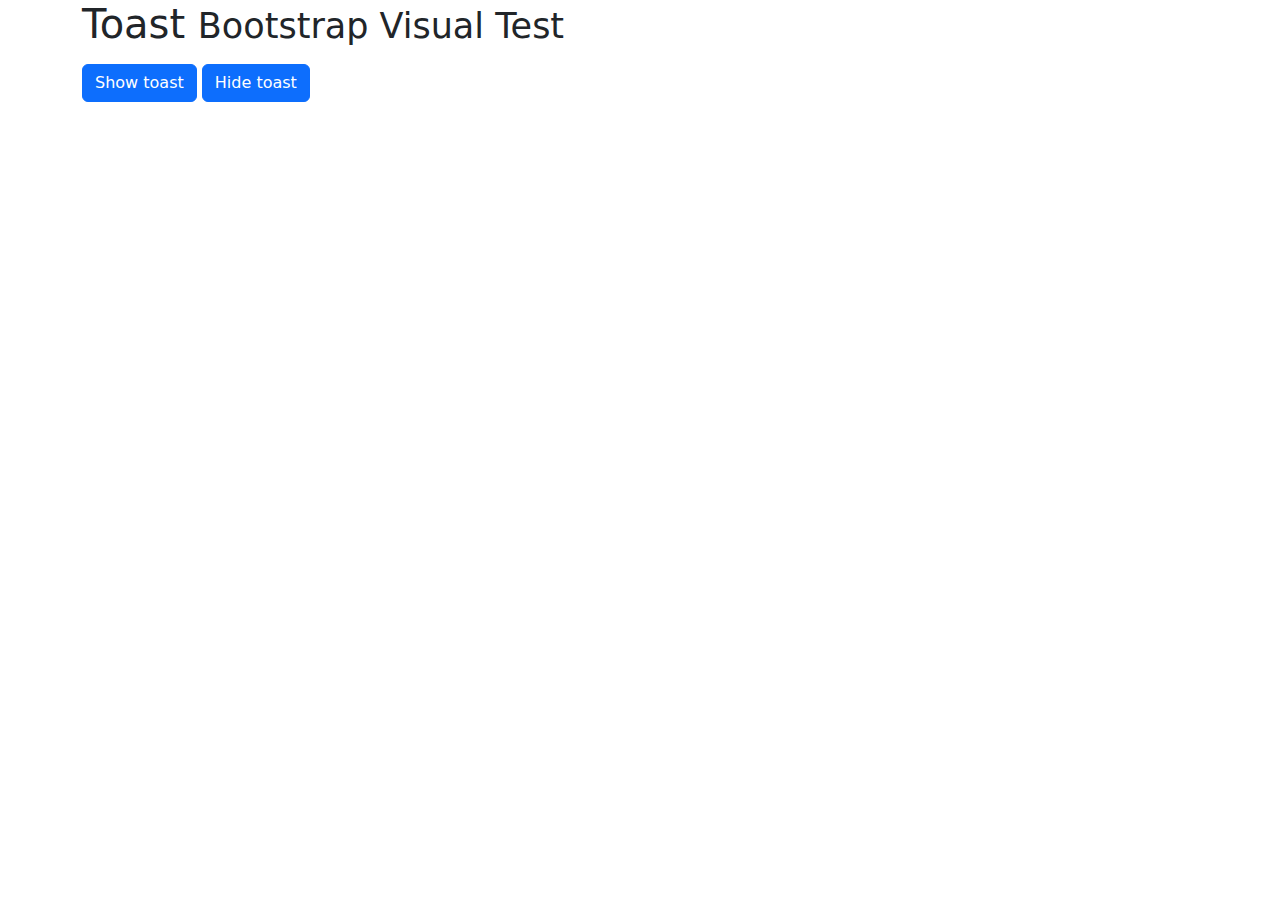
<file: Administrador/assets/libs/bootstrap/js/tests/visual/toast.html>
<!doctype html>
<html lang="en">
  <head>
    <meta charset="utf-8">
    <meta name="viewport" content="width=device-width, initial-scale=1">
    <link href="../../../dist/css/bootstrap.min.css" rel="stylesheet">
    <title>Toast</title>
    <style>
      .notifications {
        position: absolute;
        top: 10px;
        right: 10px;
      }
    </style>
  </head>
  <body>
    <div class="container">
      <h1>Toast <small>Bootstrap Visual Test</small></h1>

      <div class="row mt-3">
        <div class="col-md-12">
          <button id="btnShowToast" class="btn btn-primary">Show toast</button>
          <button id="btnHideToast" class="btn btn-primary">Hide toast</button>
        </div>
      </div>
    </div>

    <div class="notifications">
      <div id="toastAutoHide" class="toast" role="alert" aria-live="assertive" aria-atomic="true" data-bs-delay="2000">
        <div class="toast-header">
          <span class="d-block bg-primary rounded me-2" style="width: 20px; height: 20px;"></span>
          <strong class="me-auto">Bootstrap</strong>
          <small>11 mins ago</small>
        </div>
        <div class="toast-body">
          Hello, world! This is a toast message with <strong>autohide</strong> in 2 seconds
        </div>
      </div>

      <div class="toast" data-bs-autohide="false" role="alert" aria-live="assertive" aria-atomic="true">
        <div class="toast-header">
          <span class="d-block bg-primary rounded me-2" style="width: 20px; height: 20px;"></span>
          <strong class="me-auto">Bootstrap</strong>
          <small class="text-muted">2 seconds ago</small>
          <button type="button" class="ms-2 mb-1 btn-close" data-bs-dismiss="toast" aria-label="Close"></button>
        </div>
        <div class="toast-body">
          Heads up, toasts will stack automatically
        </div>
      </div>
    </div>

    <script src="../../../dist/js/bootstrap.bundle.js"></script>
    <script>
      /* global bootstrap: false */

      window.addEventListener('load', () => {
        document.querySelectorAll('.toast').forEach(toastEl => new bootstrap.Toast(toastEl))

        document.getElementById('btnShowToast').addEventListener('click', () => {
          document.querySelectorAll('.toast').forEach(toastEl => bootstrap.Toast.getInstance(toastEl).show())
        })

        document.getElementById('btnHideToast').addEventListener('click', () => {
          document.querySelectorAll('.toast').forEach(toastEl => bootstrap.Toast.getInstance(toastEl).hide())
        })
      })
    </script>
  </body>
</html>
</file>
<file: stilos.css>
* {
    margin: 0;
    padding: 0;
    box-sizing: border-box;  
    font-family: "Poppins", sans-serif;
    font-weight: 400;
    font-style: normal;
}

header {
    position: sticky;
    top: 0;
    background-color: rgb(255, 4, 4);
    z-index: 1000;
    transition: transform 0.3s ease; 
}


header.header-hidden {
    transform: translateY(-100%);
}

@media (max-width: 480px) {
    .imagen-sobre-nosotrosizquierda {
        margin-right: 0; 
    }

    .container-input {
        margin-left: 0;
        margin-top: 20px; 
    }
}

.titulo {
    display: flex;
    justify-content: space-between;
    align-items: center;
    padding: 20px;
     color:#f00000
}
.titulo5 {
    display: flex;
    justify-content: space-between;
    align-items: center;
    padding: 12px;
    font-size: 34px;
    color: #000000;
    font-weight: 550;
}

.titulo1 {
    font-size: 1.5em; 
    color:#000;
    font-weight: 550;
}

.titulo8 {
    margin-bottom: 10px;
    font-size: 36px; 
    margin-left: 540px; 
    font-weight: 500; 
    color: #000;
}


h1 {
    font-weight: 590;
}

.menu {
    display: flex;
   
}

.menu a {
    margin-right: 20px;
}



/* Estilos base para la imagen */
.contenedor-sobre-nosotros {
    max-width: 100%;
    height: auto; 
    text-align: center; 
}

.imagen-sobre-nosotros {
    max-width: 100%; 
    height: auto; 
}

/* Contenedor para video y texto */
.story-content {
    display: flex;
    flex-direction: column;
    align-items: flex-start;
    padding: 20px;
    background-color: #0550ED;
  }
  
  .story2 p {
    margin-top: 0; 
    margin-left: -60px; 
    font-size: 1.2rem;
    max-width: 80%; 
    background-color: #278db6;
  }

  .story-content{
    background-color: #278db6;
  }
  
.mission {
    display: flex;
    flex-direction: column; /* Para apilar los elementos en pantallas pequeñas */
    text-align: justify;
     margin-left: 90px;
    padding: 50px;
    color: #3d3b3b;
    max-width: 100%; /* Limita el ancho al 100% del contenedor padre */
    box-sizing: border-box; /* Incluye el padding en el cálculo del ancho */
    display: flex;
    text-align: justify; 
    margin-top: 120px;
    padding: 50px;   
    width: 1300px;
}
.mission img {
    float: right; 
    margin-right: 90px;
    margin-top: -40px; 
}
.mission p {
    flex-basis: 50%;
    margin-left: 50px; 
    padding: 30px;
 }
  
.mission h2 {
    flex-basis: 50%;
    margin-left: 80px; 
    font-weight: 800;
  }

.mission img {
    margin-right: 90px; /* Ajusta la cantidad de espacio que deseas agregar */
  }
  
.story h2{
    font-weight: 800;

  }

.container2 p {
    width: 500px;
    background-color: #ffffff;
    margin-left: 20px; /* Adjust the value for desired spacing */
    
 }
.story p {
    margin-left: 700px; 
    text-align: justify;
    padding: 70px;
    
  }
  
.story {
    text-align: center;
    margin-top: 65px;
    padding: 5px;
    position: relative; 
   
}

.team h2{
    font-weight: 800;
    color: #3d3b3b;
}
.container2 p {
    width: 500px;
    background-color: #ffffff;
    margin-left: 20px; /* Adjust the value for desired spacing */
    text-align: center;
}

.story p {
    margin-left: 700px;
    text-align: justify;
    padding: 70px;
}



.container p {
    justify-content: left;
    margin-left: 70px;
    margin-top: 30px;    

}

.container h1{
    color: #3d3b3b;
    font-size: 50px;
    margin-top: 100px;
    font-weight: 700;
    margin-left: 70px;

}
.ubicacion{
    margin-top: 6%;
    margin-right: auto;
    
}


.team{
    text-align: center;
    margin-top: 76px;
}

.team p{
    margin-top: 20px;
    text-align: justify;

}

.team img{
    height: 200px;
    height: 200px;
    margin-top: 50px;
}


.clientes .titulo1 {
    text-align: center; 
}


.clientes2 p{
    display: flex;
    justify-content: space-between;
    align-items: center;
    padding: 12px;
}

.user-dropdown {
    margin-right: 40px; 
}

.user-icon {
    margin-right: 10px; 
}

/*parte del nav, recuerden copiar el mismo codigo ,besitos */
.titulo nav a {
    margin-left: 20px;
    text-decoration: none;
    color: #000;
    padding: 5px; 
}
.titulo nav > a:hover{
    text-decoration: underline;
    color: #f00000;
    
}
nav {
    text-align: right;
    padding: 10px 10px 0 0; 
}

nav > a {
    color: #000000;
    font-weight: 300;
    text-decoration: none;
    margin-right: 10px;  
  
}

.siguenos {
    float: right; 
    clear: both; 
    margin-right:80px; 
}

.siguenos p {
    display: inline-block;
    vertical-align: middle;
    margin-right: 4px; 
}
.siguenos img{
    display: inline-block;
    vertical-align: middle;
    margin-right: 4px; 
    margin-top: -16px;

}

/*carruseles*/
.carousel-item {
    position: relative;
    text-align: center;
    color: white;
    height: 77vh; 
   
}
.carousel-item {
    position: relative;
    text-align: center;
    color: white;
    height: 77vh; 
   

}

.clientes {
   padding: 50px;
    background-size: cover; 
    background-position: center; 
    margin-top: 80px;
    
}

.clientes2{
   
    margin-top: 30px;
     background-image: url('img/3.png');
     background-size: cover; 
     background-position: center; 
    
 }



.clientes3{
    background-image: url('img/3.png');
    background-size: cover; 
    background-position: center; 

}
.contenedor-sobre-nosotros {
    display: flex;
    align-items: center;    
   
    max-width: 1200px;
    margin: 0 auto;
    text-align: center;
    height: auto; 
    flex-wrap: wrap; 
    
}

.contenedor-sobre-nosotros img {
    max-width: 50%; 
    height: auto; 
}



.imagen-sobre-nosotrosizquierda {
    
    max-width: 550px;
    padding-left: 6%;
    box-sizing: border-box; 
    margin-right: 200px;
    height: 300px;
}

.imagen-sobre-nosotros2 {
    
    max-width: 900%;
    padding-left: 6%;
    box-sizing: border-box; 
    margin-right: 20px;
    height: 400px;
}

.contenido-textos {
    flex: 1;
    padding: 6px 9% 6px 6px;
    text-align: justify;
    box-sizing: border-box; 
    overflow: hidden;
    font-size: 15px;
    
}


.contenido-textos2 {
    flex: 1;
    text-align: justify;
    box-sizing: border-box; 
    overflow: hidden;
    font-size: 20px; 
    margin: 40px;
    
}


.contenido-textos3  {
    flex:1;
    text-align: justify;
    box-sizing: border-box; 
    overflow: hidden;
    font-size: 19px;
    margin: 10px;
    
    
}

.Opinion {
    padding: 60px 20px;
    text-align: center;
    background-image: url('img/2.png');
    background-size: cover; 
    background-position: center; 
    margin-top: 68px;
 
}


.titulo2 {
    font-size: 2em;
    color: #000000;
    margin-bottom: 40px;
    font-weight:550;
}



.contenedor-sobre-nosotros2 {
    display: flex;
    align-items: center; 
}

.imagen-sobre-nosotros {
    max-width: 50%; 
    padding: 20px;
   
    
}

.izquierda {
    margin-right: auto; 
}

.derecha {
    margin-left: auto; 
}

.card {
   
    height: 400px;
    border-radius: 3px;
    box-shadow: 0 4px 8px rgba(0, 0, 0, 0.1);
    overflow: hidden;
    width: 510px;
    text-align: left;
    transition: transform 0.70s;
    padding: 50px;
    margin-right: 20px; 
    margin: 10px;
    flex: 1 1 calc(33.333% - 20px); /  

   
}

.carousel-item.active .card:nth-child(2) {
    transform: scale(1.1); 
    transition: transform 0.60s ease; 
    background-color:#d92727; 
    color:#f1f1f1;
   
}

.card:hover {
    transform: translateY(-10px);
}

.card img {
    border-radius: 50%;
    margin: 20px auto;
    display: block;
    padding: 6px;
    width: 145px;
    height: 130px;
}



.contenido-texto-card {
    padding: 20px;
}



.contenido-texto1{
    color:#f9f9f9;
    padding: 20px;
    font-size: 12px;
}


.card h4,
.card p {
    font-size: 1em; }

/* Alinear el texto */
.contenido-texto,
.contenido-texto1 {
    text-align: center; /* Alinea el texto al centro */
}

/* Hacer las imágenes responsive */
.card img {
    max-width: 100%;
    height: auto;
}



.contenido-texto h4 {
    margin: 0 0 10px 0;
    font-size: 1.25em;
    color: #000000;
}

.contenido-texto p {
    margin: 0;
    color: #000000;
    font-size: 1em;
    line-height: 1.5;
}
.contenido-texto1 p {
    margin: 0;
    color: #ffffff;
    font-size: 1em;
    line-height: 1.5;
}

.Opinion > p{
    text-align: center;

   
}

/* sugerencias */
.sugerencia-card {
    background-color: #f8f9fa; 
    border-radius: 5px; 
    margin-top: 40px; 
    box-shadow: 0 4px 8px rgba(0, 0, 0, 0.1); 
    width: 800px;
    height: 100px;
    margin-top: 70px;

   
}

.sugerencia-card-text a:hover {
    text-decoration: underline; 
}

  
/* footer creación*/

  
  footer {
    background-color: #000000; 
    padding: 20px 0;
    text-align: center;
    margin-top: 70px;
   
   
}

.contenedor-footer {
    display: flex;
   
}

.letra {
    flex: 1 1 250px;
    margin: 0 30px;
    text-align: justify;
    padding: 8px;
    
}



.letra h6{
    margin: 0;
    color:#df0303;
}

.letra p{
    color: #928e8e;
    justify-content: left;
}

.letra h5{
    color: #fff;
}
.letra p {
    transition: color 0.3s ease; /* Transición suave para el cambio de color del texto */
}

.letra p:hover {
    color: #ffffff; /* Cambia el color del texto al pasar el cursor */
}



.letra button{
    border-radius: 4px;
    padding: 10px;
    background-color: #278db6;
    border: #000;
    font-size: 13px;
}

.letra button:hover{
    background-color: #928e8e;
}

.titulo-final {
    text-align: center;
    margin-top: 20px;
}


footer .letra {
    font-size: 0.9em; 
}


footer .contenedor-footer {
    flex-wrap: wrap; 
}


footer img {
    width: 20px; 
    height: 20px; /
}


footer button {
    padding: 8px 16px; 
    font-size: 0.9em;
}


footer .titulo-final {
    margin-top: 20px; 
}



#scrollToTopBtn {
    position: fixed;
    bottom: 30px;
    right: 20px;
    display: none; 
    background-color: #df0303;
    color: rgb(0, 0, 0);
    border: none;
    padding: 15px;
    border-radius: 40px;
    cursor: pointer;
    z-index: 1000;
}

#scrollToTopBtn:hover {
    background-color:#949494;
}




.card img.comillas {
    position: absolute;
    top: -150px;
    right: 200px;
    width: 320px; 
    height: 310px; 
    
}

.card img.perfil {
    width: 2%;
    height: 100px;
    margin-top: 40px; 
}




.user-dropdown {
    position: relative;
    display: inline-block;
}



.dropdown-content a {
    color: black;
    padding: 12px 16px;
    text-decoration: none;
    display: block;
    text-align: justify;
}

.dropdown-content a:hover {
    background-color: #f1f1f1;
}

.user-dropdown:hover .dropdown-content {
    display: block;
}

.dropdown-content {
    display: none;
    position: absolute;
    background-color: #f9f9f9;
    min-width: 120px;
    box-shadow: 0 8px 16px 0 rgba(0, 0, 0, 0.2);
    z-index: 1;
    right: 0; /* Mueve el menú desplegable hacia la izquierda */
}




.dropdown__list{
    list-style: none;
    width: 300px;
    margin-top: 40px;
    margin-left: 30px;
   
}

.dropdown__link{
    color: rgb(184, 187, 191);
    padding: 1em .7em;
    text-decoration: none;

    display: flex;
    align-items:start;
    gap: .6rem;

    position: relative;
    background-color: var(--bg, transparent);
    border-radius: 6px;
}

.dropdown__list:has( :checked ){
    --rows: 1fr;
    --rotate: rotate(180deg);
    --bg: #2c5185;
}

.dropdown__check{
    position: absolute;
    width: 100%;
    height: 100%;
    opacity: 0;
    cursor: pointer;
}
.dropdown__arrow{
    margin-left: auto;
    transform: var(--rotate, 0);
    transition: .2s transform;
}

.dropdown__content{
    display: grid;
    grid-template-rows: var(--rows, 0fr);
    transition: .3s grid-template-rows;
    
}

.dropdown__sub{
    overflow: hidden;
    width: 600px;
   

}

.dropdown__li{
    width: 500%;
    list-style: none;
    font-size: 15px;
   text-align: justify;
   margin-top: 20px;
   padding: 5px;
 
 
}

.dropdown__anchor{
    color: #000000;
    text-decoration: none;
    background-color: #ffffff;
}
.container-input {
    position: relative;
margin-left: 1000px;
margin-top: -65px;
  }
  
  .input {
    width: 150px;
    padding: 10px 0px 10px 40px;
    border-radius: 9999px;
    border: solid 1px #333;
    transition: all .2s ease-in-out;
    outline: none;
    opacity: 0.8;
  }
  
  .container-input svg {
    position: absolute;
    top: 50%;
    left: 10px;
    transform: translate(0, -50%);
  }
  
  .input:focus {
    opacity: 1;
    width: 250px;
  }
/*carrito*/

  .loader {
 margin-left: -40px;

  }
  
  
  .truckWrapper {
    width: 200px;
    height: 100px;
    display: flex;
    flex-direction: column;
    position: relative;
    align-items: center;
    justify-content: flex-end;
    overflow-x: hidden;
  }
  /* truck upper body */
  .truckBody {
    width: 100px;
    height: fit-content;
    margin-bottom: 6px;
    animation: motion 1s linear infinite;
  }
  /* truck suspension animation*/
  @keyframes motion {
    0% {
      transform: translateY(0px);
    }
    50% {
      transform: translateY(3px);
    }
    100% {
      transform: translateY(0px);
    }
  }
  /* truck's tires */
  .truckTires {
    width: 100px;
    height: fit-content;
    display: flex;
    align-items: center;
    justify-content: space-between;
    padding: 0px 10px 0px 15px;
    position: absolute;
    bottom: 0;
  }
  .truckTires svg {
    width: 24px;
  }
  
  .road {
    width: 20px;
    height: 1.5px;
    background-color: #ffffff;
    position: relative;
    bottom: 0;
    align-self: flex-end;
    border-radius: 3px;
  }
  .road::before {
    content: "";
    position: absolute;
    width: 10px;
    height: 100%;
    background-color: #000000;
    right: -50%;
    border-radius: 3px;
    animation: roadAnimation 1.4s linear infinite;
    border-left: 10px solid white;
  }
  .road::after {
    content: "";
    position: absolute;
    width: 10px;
    height: 100%;
    background-color: #282828;
    right: -65%;
    border-radius: 3px;
    animation: roadAnimation 1.4s linear infinite;
    border-left: 4px solid white;
  }
  
  .lampPost {
    position: absolute;
    bottom: 0;
    right: -90%;
    height: 90px;
    animation: roadAnimation 1.4s linear infinite;
  }
  
  @keyframes roadAnimation {
    0% {
      transform: translateX(0px);
    }
    100% {
      transform: translateX(-350px);
    }
}
  
  /* buzon */
  .form {
    display: flex;
    flex-direction: column;
    align-items: flex-start;
    padding: 20px;
    gap: 20px;
  }
  
  .icon {
    display: flex;
    align-items: center;
    justify-content: center;
    width: 60px;
    height: 60px;
    background: #ECF1FD;
    box-shadow: 0px 0.5px 0.5px #EFEFEF, 0px 1px 0.5px rgba(239, 239, 239, 0.5);
    border-radius: 5px;
  }
  
  
  .title {
    font-style: normal;
    font-weight: 700;
    font-size: 17px;
    line-height: 24px;
    color: #2B2B2F;
  }
  
  .subtitle {
    font-style: normal;
    font-weight: 600;
    font-size: 13px;
    line-height: 18px;
    color: #5F5D6B;
  }
  
  .input_field {
    width: 100%;
    height: 42px;
    padding: 0 0 0 12px;
    border-radius: 5px;
    outline: none;
    border: 1px solid #e5e5e5;
    filter: drop-shadow(0px 1px 0px #efefef)
      drop-shadow(0px 1px 0.5px rgba(239, 239, 239, 0.5));
    transition: all 0.3s cubic-bezier(0.15, 0.83, 0.66, 1);
  }
  
  .input_field:focus {
    border: 1px solid transparent;
    box-shadow: 0px 0px 0px 1px #2B2B2F;
    background-color: transparent;
  }
  
  .form button.submit {
    display: flex;
    flex-direction: row;
    justify-content: center;
    align-items: center;
    padding: 10px 18px;
    gap: 10px;
    width: 100%;
    height: 42px;
    background: linear-gradient(180deg, #4480FF 0%, #115DFC 50%, #0550ED 100%);
    box-shadow: 0px 0.5px 0.5px #EFEFEF, 0px 1px 0.5px rgba(239, 239, 239, 0.5);
    border-radius: 5px;
    border: 0;
    font-style: normal;
    font-weight: 600;
    font-size: 12px;
    line-height: 15px;
    color: #ffffff;
  }
      
  .close{
    background-color:#e5e5e5;
    
  }

  .container1 {
    text-align: center;
  }
  
  .container1 h1 {
    font-size: 3em;
    padding:30px;
    margin-top: 60px;
  }

  .container1 img {
    max-width: 100%;
    height: auto;
  }


  /*carrito*/



  @import url('https://fonts.googleapis.com/css2?family=Open+Sans:wght@300;400;500;600&family=Titillium+Web:wght@200;300;400;600;700&display=swap');



.contenedor{
    max-width: 1200px;
    padding: 10px;
    margin: auto;
    display: flex;
    justify-content: space-between;
    /* oculto lo que queda fuera del .contenedor */
    contain: paint;
}
/* SECCION CONTENEDOR DE ITEMS */
.contenedor .contenedor-items{
    margin-top: 30px;
    display: grid;
    grid-template-columns: repeat(auto-fit, minmax(220px, 1fr));
    grid-gap:30px;
    grid-row-gap: 30px;
    /* width: 60%; */
    width: 100%;
    transition: .3s;
}
.contenedor .contenedor-items .item{
    max-width: 200px;
    margin: auto;
    border: 1px solid #666;
    border-radius: 10px;
    padding: 20px;
    transition: .3s;
}
.contenedor .contenedor-items .item .img-item{
    width: 100%;
}
.contenedor .contenedor-items .item:hover{
    box-shadow: 0 0 10px #666;
    scale: 1.05;
}
.contenedor .contenedor-items .item .titulo-item{
    display: block;
    font-weight: bold;
    text-align: center;
    text-transform: uppercase;
}
.contenedor .contenedor-items .item .precio-item{
    display: block;
    text-align: center;
    font-weight: bold;
    font-size: 22px;
}

.contenedor .contenedor-items .item .boton-item{
    display: block;
    margin: 10px auto;
    border: none;
    background-color: black;
    color: #fff;
    padding: 5px 15px;
    border-radius: 5px;
    cursor: pointer;
}
/* seccion carrito */
.carrito{
    border: 1px solid #666;
    width: 35%;
    margin-top: 30px;
    border-radius: 10px;
    overflow: hidden;
    margin-bottom: auto;
    position: sticky !important;
    top: 0;
    transition: .3s;
    /* Estilos para ocultar */
    margin-right: -100%;
    opacity: 0;
}
.carrito .header-carrito{
    background-color: #000;
    color: #fff;
    text-align: center;
    padding: 30px 0;
}
.carrito .carrito-item{
    display: flex;
    align-items: center;
    /* justify-content: space-between; */
    position: relative;
    border-bottom: 1px solid #666;
    padding: 20px;
}
.carrito .carrito-item img{
    margin-right: 20px;
}
.carrito .carrito-item .carrito-item-titulo{
    display: block;
    font-weight: bold;
    margin-bottom: 10px;
    text-transform: uppercase;
}
.carrito .carrito-item .selector-cantidad{
    display: inline-block;
    margin-right: 25px;
}
.carrito .carrito-item .carrito-item-cantidad{
    border: none;
    font-size: 18px;
    background-color: transparent;
    display: inline-block;
    width:30px;
    padding: 5px;
    text-align: center;
}
.carrito .carrito-item .selector-cantidad i{
    font-size: 18px;
    width: 32px;
    height: 32px;
    line-height: 32px;
    text-align: center;
    border-radius: 50%;
    border: 1px solid #000;
    cursor: pointer;
}
.carrito .carrito-item .carrito-item-precio{
    font-weight: bold;
    display: inline-block;
    font-size: 18px;
    margin-bottom: 5px;
}
.carrito .carrito-item .btn-eliminar{
    position: absolute;
    right: 15px;
    top: 15px;
    color: #000;
    font-size: 20px;
    width: 40px;
    height: 40px;
    line-height: 40px;
    text-align: center;
    border-radius: 50%;
    border: 1px solid #000;
    cursor: pointer;
    display: block;
    background: transparent;
    z-index: 20;
}
.carrito .carrito-item .btn-eliminar i{
    pointer-events: none;
}

.carrito-total{
    background-color: #f3f3f3;
    padding: 30px;
}
.carrito-total .fila{
    display: flex;
    justify-content: space-between;
    align-items: center;
    font-size: 22px;
    font-weight: bold;
    margin-bottom: 10px;
}
.carrito-total .btn-pagar{
    display: block;
    width: 100%;
    border: none;
    background: #000;
    color: #fff;
    border-radius: 5px;
    font-size: 18px;
    padding: 20px;
    display: flex;
    justify-content: space-between;
    align-items: center;
    cursor: pointer;
    transition: .3s;
}
.carrito-total .btn-pagar:hover{
    scale: 1.05;
}

/* SECCION RESPONSIVE */
@media screen and (max-width: 850px) {
    .contenedor {
      display: block;
    }
    .contenedor-items{
        width: 100% !important;
    }
    .carrito{
        width: 100%;
    }
  }

.form-select{
 width: auto;
 
  }

/* carro de compras*/
.search {
  --input-line: #cccccc;
  --input-text-color: #808080;
  --input-text-hover-color: transparent;
  --input-border-color: #808080;
  --input-border-hover-color: #999999;
  --input-bg-color: #333333;
  --search-max-width: 250px;
  --search-min-width: 150px;
  --border-radius: 5px;
  --transition-cubic-bezier: 150ms cubic-bezier(0.4,0,0.2,1);
}

.search-box {
  max-width: var(--search-max-width);
  min-width: var(--search-min-width);
  height: 35px;
  border: 1px solid var(--input-border-color);
  border-radius: var(--border-radius);
  padding: 5px 15px;
  background: var(--input-bg-color);
  box-shadow: 0 0 20px rgba(0, 0, 0, 0.5);
  transition: var(--transition-cubic-bezier);
}

.search-box:hover {
  border-color: var(--input-border-hover-color);
}

/*Section input*/
.search-field {
  position: relative;
  width: 100%;
  height: 100%;
  left: -5px;
  border: 0;
}

.input {
  width: calc(100% - 29px);
  height: 100%;
  border: 0;
  border-color: transparent;
  font-size: 1rem;
  padding-right: 0px;
  color: var(--input-line);
  background: var(--input-bg-color);
  border-right: 2px solid var(--input-border-color);
  outline: none;
}

.input::-webkit-input-placeholder {
  color: var(--input-text-color);
}

.input::-moz-input-placeholder {
  color: var(--input-text-color);
}

.input::-ms-input-placeholder {
  color: var(--input-text-color);
}

.input:focus::-webkit-input-placeholder {
  color: var(--input-text-hover-color);
}

.input:focus::-moz-input-placeholder {
  color: var(--input-text-hover-color);
}

.input:focus::-ms-input-placeholder {
  color: var(--input-text-hover-color);
}

/*Search button*/
.search-box-icon {
  width: 52px;
  height: 35px;
  position: absolute;
  top: -6px;
  right: -21px;
  background: transparent;
  border-bottom-right-radius: var(--border-radius);
  border-top-right-radius: var(--border-radius);
  transition: var(--transition-cubic-bezier);
}

.search-box-icon:hover {
  background: var(--input-border-color);
}

.btn-icon-content {
  width: 52px;
  height: 35px;
  top: -6px;
  right: -21px;
  background: transparent;
  border: none;
  cursor: pointer;
  border-bottom-right-radius: var(--border-radius);
  border-top-right-radius: var(--border-radius);
  transition: var(--transition-cubic-bezier);
  opacity: .4;
}

.btn-icon-content:hover {
  opacity: .8;
}

.search-icon {
  width: 21px;
  height: 21px;
  position: absolute;
  top: 7px;
  right: 15px;
}
/* barra de busqueda*/



.input {
  height: 50px;
  line-height: 28px;
  padding: 0 1rem;
  width: 100%;
  padding-left: 2.5rem;
  border: 2px solid transparent;
  border-radius: 8px;
  outline: none;
  background-color: #D9E8D8;
  color: #0d0c22;
  box-shadow: 0 0 5px #C1D9BF, 0 0 0 10px #f5f5f5eb;
  transition: .3s ease;
}

.input::placeholder {
  color: #777;
}

.icon {
  position: absolute;
  left: 1rem;
  fill: #777;
  width: 1rem;
  height: 1rem;
}

/*index catalogo*/


*{
    margin: 0;
    padding: 0;
    box-sizing: border-box;  
    font-family: "Poppins", sans-serif; /* Agregación de  googl poppins*/
    font-weight: 400;
    font-style: normal;

footer{
    padding: 9%;
}

h1{
    color: #f00000;  
    font-weight: 590;
}

.encabezado{
   
    padding: 5px;
    margin-top: 6px;
    margin-right: 9px;
}

.mission{
    display: flex;
    text-align: justify; 
    margin-top: 110px;
    padding: 50px;
    color: #3d3b3b;
    width: 1300px;    
}

.mission img {
    float: right; 
    margin-right: 90px;
    margin-top: -40px; 
}

.mission p {
    flex-basis: 50%;
    margin-left: 50px; 
    padding: 30px;
  }
  
.mission h2 {
    flex-basis: 50%;
    margin-left: 80px; 
    font-weight: 800;
  }

  .mission img {
    margin-right: 90px; /* Ajusta la cantidad de espacio que deseas agregar */
  }
  
  .story{
    text-align: center;
    color: #3d3b3b;
    padding: 5px;
  }

  .story h2{
    font-weight: 800;
    
  }

  .container2 p {
    width: 500px;
    background-color: #ffffff;
    margin-left: 20px; /* Adjust the value for desired spacing */    
  }
  
  .story p {
    margin-left: 700px; 
    text-align: justify;
    padding: 70px;
  }
  
  .story {
    text-align: center;
    margin-top: 65px;
    padding: 5px;
    position: relative;  
}

.team h2{
    font-weight: 800;
    color: #3d3b3b;
}

.container2 p {
    width: 500px;
    background-color: #ffffff;
    margin-left: 20px; /* Adjust the value for desired spacing */
}

.story p {
    margin-left: 700px;
    text-align: justify;
    padding: 70px;
}


.container p {
    justify-content: left;
    margin-left: 70px;
    margin-top: 30px;    
}

.container h1{
    color: #3d3b3b;
    font-size: 50px;
    margin-top: 100px;
    font-weight: 700;
    margin-left: 70px;
}

.ubicacion{
    margin-top: 6%;
    margin-right: auto;
    
}

.team{
    text-align: center;
    margin-top: 76px;
}

.team p{
    margin-top: 20px;
    text-align: justify;

}

.team img{
    height: 200px;
    height: 200px;
    margin-top: 50px;
}

.titulo {
    display: flex;
    justify-content: space-between;
    align-items: center;
    padding: 20px;
}
.titulo5 {
    display: flex;
    justify-content: space-between;
    align-items: center;
    padding: 12px;
    font-size: 34px;
    color: #000000;
    font-weight: 550;
}

.clientes2 p{
    display: flex;
    justify-content: space-between;
    align-items: center;
    padding: 12px;
}

.menu {
    display: flex;
    align-items: center;
}

.menu a {
    margin-right: 20px;
}


.user-dropdown {
    margin-right: 40px; 
}

.user-icon {
    margin-right: 10px; 
}

/*parte del nav, recuerden copiar el mismo codigo ,besitos */

.titulo nav a {
    margin-left: 20px;
    text-decoration: none;
    color: #000;
    padding: 5px;  
}

.titulo nav > a:hover{
    text-decoration: underline;
    color: #f00000;    
}



nav {
    text-align: right;
    padding: 10px 10px 0 0; 
}

nav > a {
    color: #000000;
    font-weight: 300;
    text-decoration: none;
    margin-right: 10px;  
  }

.siguenos {
    float: right; 
    clear: both; 
    margin-right:80px; 
}

.siguenos p {
    display: inline-block;
    vertical-align: middle;
    margin-right: 4px; 
}

.siguenos img{
    display: inline-block;
    vertical-align: middle;
    margin-right: 4px; 
    margin-top: -16px;

}

/*carruseles*/
.carousel-item {
    position: relative;
    text-align: center;
    color: white;
    height: 77vh; 
}

.carousel-item {
    position: relative;
    text-align: center;
    color: white;
    height: 77vh;   
}

.clientes {
   padding: 50px;
    background-size: cover; 
    background-position: center; 
    margin-top: 80px;
    
}

.clientes2{
    margin-top: 30px;
     background-image: url('img/3.png');
     background-size: cover; 
     background-position: center;     
 }

.clientes3{
    background-image: url('img/3.png');
    background-size: cover; 
    background-position: center; 
}

.contenedor-sobre-nosotros {
    display: flex;
    align-items: center;    
    max-width: 1200px;
    margin: 0 auto;
    text-align: center;
    height: auto; 
    flex-wrap: wrap;     
}


.imagen-sobre-nosotrosizquierda {
    max-width: 550px;
    padding-left: 6%;
    box-sizing: border-box; 
    margin-right: 200px;
    height: 300px;
}

.imagen-sobre-nosotros2 {
    max-width: 900%;
    padding-left: 6%;
    box-sizing: border-box; 
    margin-right: 20px;
    height: 400px;
}

.contenido-textos {
    flex: 1;
    padding: 6px 9% 6px 6px;
    text-align: justify;
    box-sizing: border-box; 
    overflow: hidden;
    font-size: 15px;
}

.contenido-textos2 {
    flex: 1;
    text-align: justify;
    box-sizing: border-box; 
    overflow: hidden;
    font-size: 20px; 
    margin: 40px; 
}

.contenido-textos3  {
    flex:1;
    text-align: justify;
    box-sizing: border-box; 
    overflow: hidden;
    font-size: 19px;
    margin: 10px;    
}

.titulo1 {    
    margin-bottom: 10px;
    width: 100%;
    margin-top: 10px;
    padding-left: 606px;
    font-weight:520;
    color: #000;
    font-size: 28px;
}

.titulo8 {
    margin-bottom: 10px;
    font-size: 36px; 
    margin-left: 540px; 
    font-weight: 500; 
    color: #000;
}

.Opinion {
    padding: 60px 20px;
    text-align: center;
    background-image: url('img/2.png');
    background-size: cover; 
    background-position: center; 
    margin-top: 68px; 
}

.titulo2 {
    font-size: 2em;
    color: #000000;
    margin-bottom: 40px;
    font-weight:550;
}

.contenedor-sobre-nosotros2 {
    display: flex;
    align-items: center; 
}

.imagen-sobre-nosotros {
    max-width: 50%; 
    padding: 20px;
}

.izquierda {
    margin-right: auto; 
}

.derecha {
    margin-left: auto; 
}


.card {
    height: 500px;
    border-radius: 3px;
    box-shadow: 0 4px 8px rgba(0, 0, 0, 0.1);
    overflow: hidden;
    width: 510px;
    text-align: left;
    transition: transform 0.3s;
    padding: 50px;
    margin-right: 20px; /* Add margin between cards */
}

.card {
    height: 350px;
    border-radius: 3px;
    box-shadow: 0 4px 8px rgba(0, 0, 0, 0.1);
    overflow: hidden;
    width: 510px;
    text-align: left;
    transition: transform 0.3s;
    padding: 50px;
}

.carousel-item.active .card:nth-child(2) {
    transform: scale(1.1); 
    transition: transform 0.60s ease; 
    background-color:#b42d2d; 
    color:#f1f1f1; 
}

.card2{
    background-color:#ffffff;
    border-radius: 3px;
    box-shadow: 0 4px 8px rgba(0, 0, 0, 0.1);
    overflow: hidden;
    width: 400px;
    text-align: left;
    transition: transform 0.3s;
}

.card:hover {
    transform: translateY(-10px);
}

.card img {
    border-radius: 50%;
    margin: 20px auto;
    display: block;
}

.card2 img{
    border-radius: 50%;
    margin: 20px auto;
    display: block;

}

.contenido-texto-card {
    padding: 20px;
}

.contenido-texto1{
    color:#f9f9f9;
    padding: 20px;
    font-size: 12px;
}

.contenido-texto h4 {
    margin: 0 0 10px 0;
    font-size: 1.25em;
    color: #000000;
}

.contenido-texto p {
    margin: 0;
    color: #000000;
    font-size: 1em;
    line-height: 1.5;
}

.contenido-texto1 p {
    margin: 0;
    color: #ffffff;
    font-size: 1em;
    line-height: 1.5;
}

.Opinion > p{
    text-align: center;

    }

/* sugerencias */
.sugerencia-card {
    background-color: #f8f9fa; 
    border-radius: 5px; 
    margin-top: 40px; 
    box-shadow: 0 4px 8px rgba(0, 0, 0, 0.1); 
    width: 800px;
    height: 100px;
    margin-top: 70px;
}

.sugerencia-card-text a:hover {
    text-decoration: underline; 
}

  /* footer creación*/

footer {
    background-color: #000000; 
    
    padding: 20px 0;
    text-align: center;
    margin-top: 70px;   
}

.contenedor-footer {
    display: flex;
}

.letra {
    flex: 1 1 250px;
    margin: 0 30px;
    text-align: justify;
    padding: 8px;
}

.letra h6{
    margin: 0;
    color:#df0303;
}

.letra p{
    color: #928e8e;
    justify-content: left;
}

.letra h5{
    color: #fff;
}

.letra button{
    border-radius: 4px;
    padding: 10px;
    background-color: #278db6;
    border: #000;
    font-size: 13px;
}

.letra button:hover{
    background-color: #928e8e;
}

.titulo-final {
    text-align: center;
    margin-top: 20px;
}

#scrollToTopBtn {
    position: fixed;
    bottom: 30px;
    right: 20px;
    display: none; 
    background-color: #df0303;
    color: rgb(0, 0, 0);
    border: none;
    padding: 15px;
    border-radius: 40px;
    cursor: pointer;
    z-index: 1000;
}

#scrollToTopBtn:hover {
    background-color:#949494;
}

}

.card img.comillas {
    position: absolute;
    top: -150px;
    right: 200px;
    width: 320px; 
    height: 310px; 
    }

.card img.perfil {
    width: 2%;
    height: 100px;
    margin-top: 40px; 
}

.user-dropdown {
    position: relative;
    display: inline-block;
}

.dropdown-content a {
    color: black;
    padding: 12px 16px;
    text-decoration: none;
    display: block;
    text-align: justify;
}

.dropdown-content a:hover {
    background-color: #f1f1f1;
}

.user-dropdown:hover .dropdown-content {
    display: block;
}

.dropdown-content {
    display: none;
    position: absolute;
    background-color: #f9f9f9;
    min-width: 120px;
    box-shadow: 0 8px 16px 0 rgba(0,0,0,0.2);
    z-index: 1;
    right: 0; /* Mueve el menú desplegable hacia la izquierda */
}

.dropdown__list{
    list-style: none;
    width: 300px;
    margin-top: 40px;
    margin-left: 30px;
   
}

.dropdown__link{
    color: rgb(184, 187, 191);
    padding: 1em .7em;
    text-decoration: none;
    display: flex;
    align-items:start;
    gap: .6rem;
    position: relative;
    background-color: var(--bg, transparent);
    border-radius: 6px;
}

.dropdown__list:has( :checked ){
    --rows: 1fr;
    --rotate: rotate(180deg);
    --bg: #635f5f;
}

.dropdown__check{
    position: absolute;
    width: 100%;
    height: 100%;
    opacity: 0;
    cursor: pointer;
}

.dropdown__arrow{
    margin-left: auto;
    transform: var(--rotate, 0);
    transition: .2s transform;
}

.dropdown__content{
    display: grid;
    grid-template-rows: var(--rows, 0fr);
    transition: .3s grid-template-rows;
}

.dropdown__sub{
    overflow: hidden;
    width: 600px;
   

}

.dropdown__li{
    width: 500%;
    list-style: none;
    font-size: 15px;
   text-align: justify;
   margin-top: 20px;
   padding: 5px;
 }

.dropdown__anchor{
    color: #000000;
    text-decoration: none;
    background-color: #ffffff;
}

.container-input {
    position: relative;
margin-left: 1000px;
margin-top: -65px;
  }
  
  .input {
    width: 150px;
    padding: 10px 0px 10px 40px;
    border-radius: 9999px;
    border: solid 1px #333;
    transition: all .2s ease-in-out;
    outline: none;
    opacity: 0.8;
  }
  
  .container-input svg {
    position: absolute;
    top: 50%;
    left: 10px;
    transform: translate(0, -50%);
  }
  
  .input:focus {
    opacity: 1;
    width: 250px;
  }

/*categoria */

.categoria {
    position: relative;
    top: 10px; /* Ajusta la posición vertical según sea necesario */
    left: 60px; /* Ajusta la posición horizontal según sea necesario */
    margin-top: 40px;
  }
  
  .categoria-btn {
    background-color: hsl(0, 0%, 0%);
    color: white;
    padding: 10px 50px;
    border: none;
    cursor: pointer;
  }
  
  .categoria-contenido {
    display: none;
    position: absolute;
    background-color: #ffffff;
    min-width: 160px;
    box-shadow: 0px 8px 16px 0px rgba(0,0,0,0.2);
    z-index: 1;
  }
  
  .categoria-contenido a {
    color: black;
    padding: 12px 16px;
    text-decoration: none;
    display: block;
  }
  
  .categoria-contenido a:hover {
    background-color: #4199f7;
    color: white;
  }
  
  .categoria:hover .categoria-contenido {
    display: block;
  }
  
  
  .input {
    height: 40px;
    line-height: 28px;
    padding: 0 1rem;
    width: 100%;
    padding-left: 2.5rem;
    border: 2px solid transparent;
    border-radius: 8px;
    outline: none;
    background-color: #D9E8D8;
    color: #0d0c22;
    box-shadow: 0 0 5px #C1D9BF, 0 0 0 10px #f5f5f5eb;
    transition: .3s ease;
  }
  
  .input::placeholder {
    color: #777;
  }
  
  .icon {
    position: absolute;
    left: 1rem;
    fill: #777;
    width: 1rem;
    height: 1rem;
  }
    
  
 /* Esconde el contenido del dropdown por defecto */
.dropdown__content {
    display: none;
    position: absolute; /* Posiciona el menú de manera flotante */
    top: 100%; /* Muestra el contenido justo debajo del enlace principal */
    left: 0;
    background-color: white; /* Fondo blanco para el contenido desplegable */
    border: 1px solid #ccc; /* Borde para diferenciar el menú */
    box-shadow: 0px 8px 16px rgba(0, 0, 0, 0.2); /* Sombra para un efecto flotante */
    z-index: 1000; /* Asegura que el menú esté sobre otros elementos */
}

/* Asegura que la posición relativa de la lista de dropdown se mantenga */
.dropdown__list {
    position: relative;
}

/* Estilo para los elementos del submenú */
.dropdown__sub {
    list-style-type: none;
    padding: 0;
    margin: 0;
}

.dropdown__li {
    padding: 10px 15px;
    border-bottom: 1px solid #eee;
}

.dropdown__li:last-child {
    border-bottom: none; /* Elimina la línea en el último elemento */
}

.dropdown__anchor {
    text-decoration: non
}


/* Asegura que la posición relativa de la lista de dropdown se mantenga */
.dropdown__list {
    position: relative;
}

/* Esconde el contenido del dropdown por defecto */
.dropdown__content {
    display: none;
    position: absolute; /* Posiciona el menú de manera flotante */
    top: 100%; /* Muestra el contenido justo debajo del enlace principal */
    left: 0;
    background-color: white; /* Fondo blanco para el contenido desplegable */
    border: 1px solid #ccc; /* Borde para diferenciar el menú */
    box-shadow: 0px 8px 16px rgba(0, 0, 0, 0.2); /* Sombra para un efecto flotante */
    z-index: 1000; /* Asegura que el menú esté sobre otros elementos */
    width: max-content; /* Ajusta el ancho del menú al contenido */
    min-width: 200px; /* Asegura un ancho mínimo */
}

/* Muestra el dropdown cuando el enlace principal es hover o focus */
.dropdown__link:hover + .dropdown__content,
.dropdown__link:focus + .dropdown__content,
.dropdown__content:hover {
    display: block;
}

/* Estilo para los elementos del submenú */
.dropdown__sub {
    list-style-type: none;
    padding: 0;
    margin: 0;
    width: 300px;
}

.dropdown__li {
    padding: 10px 15px;
    
}

.dropdown__li:last-child {
    border-bottom: none; /* Elimina la línea en el último elemento */
}

.dropdown__anchor {
    
    display: block; /* Hace el enlace ocupando todo el espacio del <li> */
}
</file>
<file: Administrador/html/supermercado/productos1/style.css>
* {
    margin: 0;
    padding: 0;
    box-sizing: border-box;
    color: white;
}

body {
    font-family: 'Space Grotesk', sans-serif;
    background-color: #141C29;
    padding-top: 80px;
}

h1 {
    font-family: 'Montserrat', sans-serif;
    text-align: center;
    margin: 30px 0px;
}

img {
    width: 320px;
    height: 340px;
    object-fit: cover;
    border-radius: 20px 20px 0px 0px;
}

header {
    display: flex;
    align-items: center;
    justify-content: center;
    gap: 15%;
    height: 70px;

    width: 100%;
}

.contenedor {
    display: flex;
    justify-content: space-between;
    align-items: flex-start;
    margin: 50px auto 45px auto;
    width: 90%;
    flex-wrap: wrap;
    gap: 40px;
}

.contenedor>div {
    display: flex;
    align-items: center;
    justify-content: flex-start;
    background-color: #2D4263;
    height: 400px;
    width: 400px;
    border-radius: 20px;
    flex-direction: column;
    padding-top: 35px;
    gap: 25px;
    flex: 1 1 300px;
}

.contenedor>div>form {
    display: flex;
    flex-direction: column;
    gap: 5px;
}

.contenedor>div>form>input,
select {
    border-radius: 5px;
    border: none;
    padding: 5px;
    color: black;
}
option{
    color: black;
}

.contenedor .button {
    margin-top: 20px;
    height: 30px;
    border-radius: 7px;
    border: none;
    color: black;
}

.contenedorProductos h2 {
    text-align: center;
    padding-bottom: 20px;
    font-weight: 300;
    font-size: 40px;
}

.mostrarProductos {
    width: 90%;
    margin: auto;
    display: flex;
    justify-content: center;
    gap: 50px;
    margin-bottom: 100px;
    flex-wrap: wrap;
}

.mostrarProductos>div {
    box-shadow: 0px 0px 5px 0px rgba(0, 0, 0, 0.75);
    background-color: #2D4263;
    border-radius: 20px;
}

.informacion {
    height: 150px;
    display: flex;
    justify-content: center;
    align-items: center;
    flex-direction: column;
    gap: 15px;
}

.informacion>p:first-child {
    font-family: 'Montserrat', sans-serif;
    font-size: 25px;
    font-weight: 300;
}

.informacion .precio {
    font-size: 20px;
    font-weight: 500;
}


.contenedorMensaje {
    display: flex;
    justify-content: center;
    width: 100%;
    margin-left: auto;
    height: 70px;
}

.repetidoError,
.realizado,
.llenarCampos,
.noExsiteError {
    margin: 15px 0px;
}

.llenarCampos::after,
.noExsiteError::after,
.repetidoError::after,
.realizado::after {
    background-color: red;
    font-size: 17px;
    padding: 10px;
    border-radius: 10px;
}

.realizado::after {
    content: 'Realizado';
    background-color: green;
}

.repetidoError::after {
    content: 'Este elemento ya existe';
}

.llenarCampos::after {
    content: 'Por favor compruebe que todos los campos estan llenos';
}

.noExsiteError::after {
    content: 'Este elemento no existe';
}
</file>
